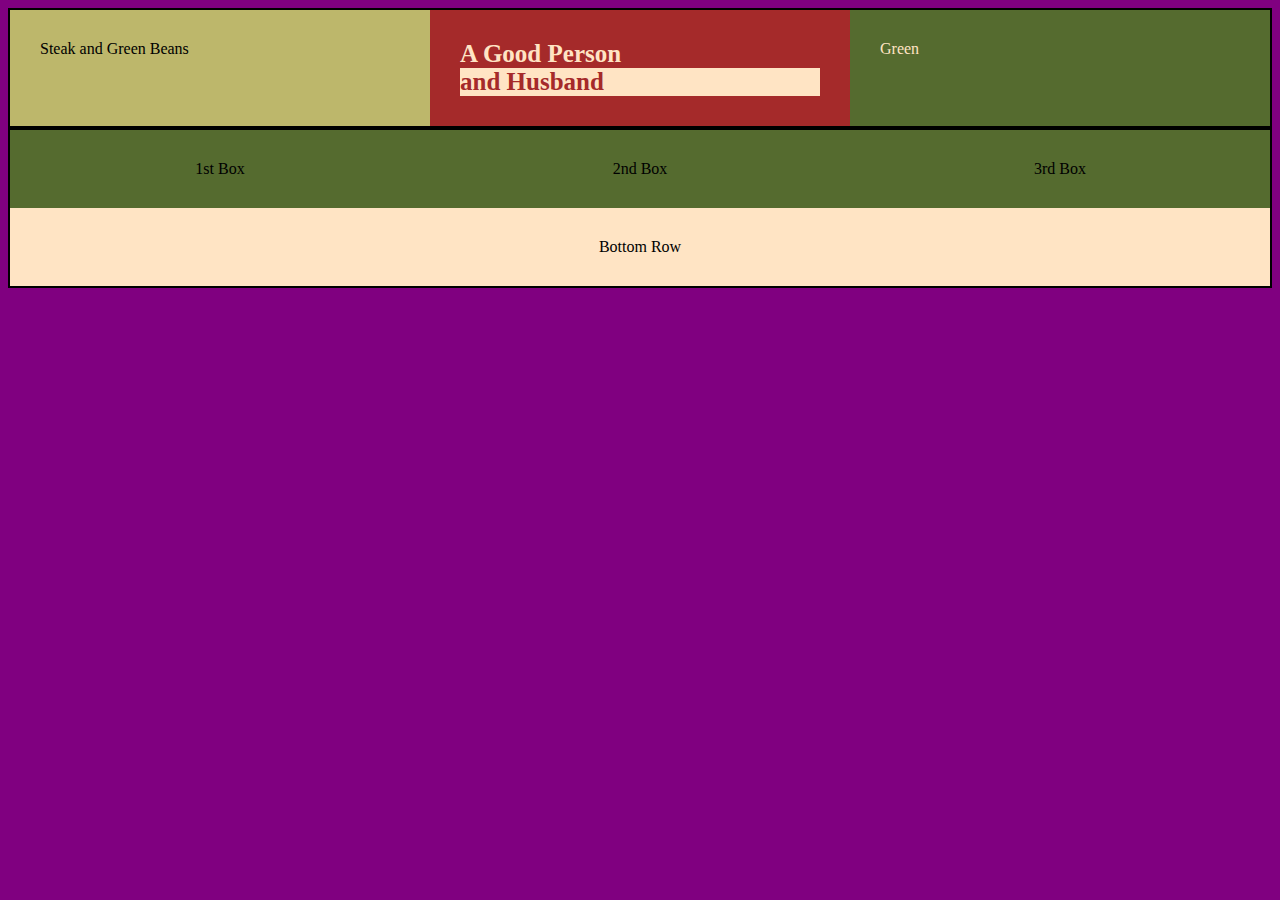
<file: grid_example/index.html>
<!DOCTYPE html>
<html lang="en">
<head>
    <meta charset="UTF-8">
    <meta name="viewport" content="width=device-width, initial-scale=1.0">
    <title>Grid Example</title>
        <link rel="stylesheet" href="css/style.css">
</head>
<body>
    <main>
        <section id="food">Steak and Green Beans</section>
        <section class="favcolor">Green</section>
        <section class="future">
            A Good Person
            <div>and Husband</div>
        </section>
    </main>
    <footer>
        <section class="box">1st Box</section>
        <section class="box">2nd Box</section>
        <section class="box">3rd Box</section>
        <section class="bottom">Bottom Row</section>
    </footer>
</body>
</html>
</file>
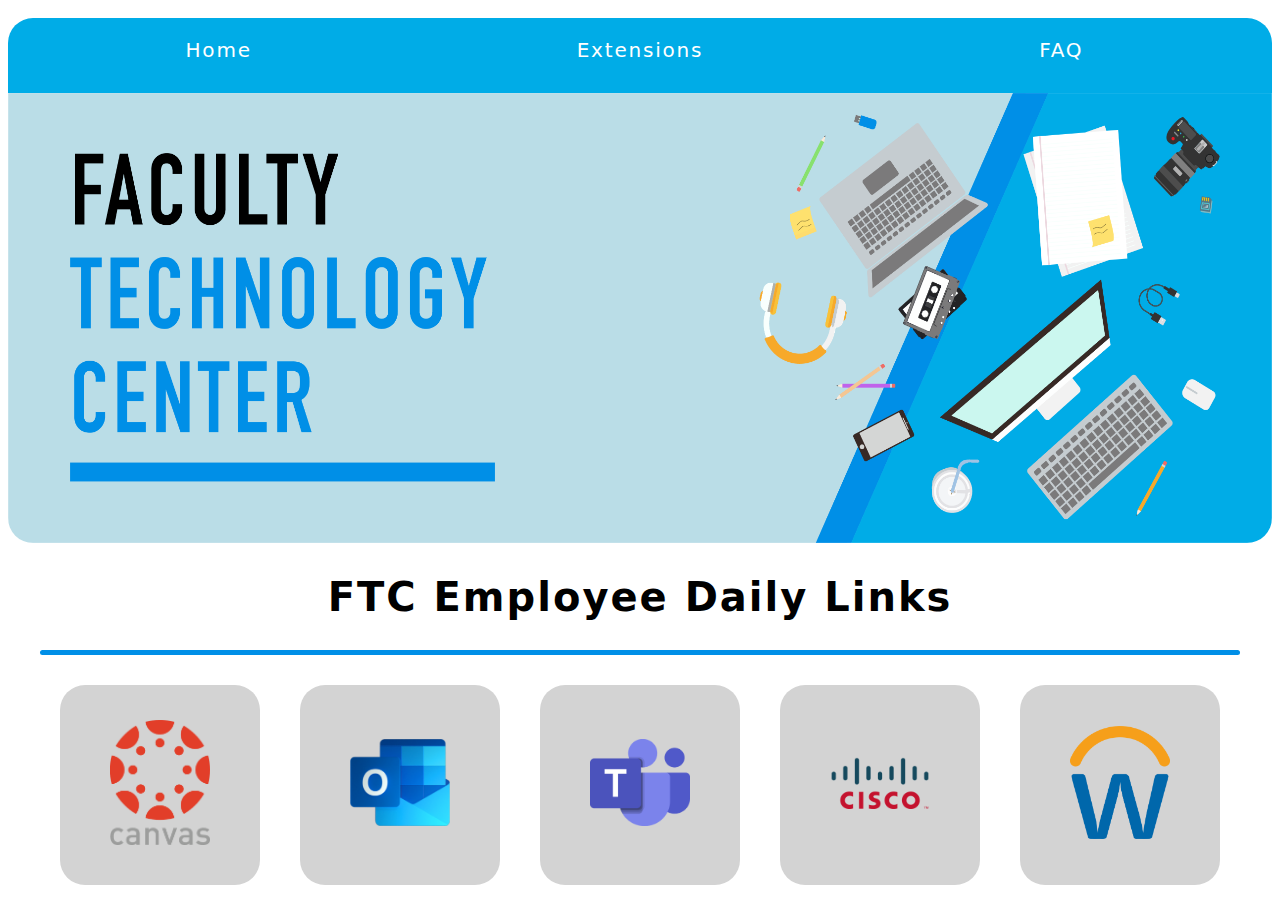
<file: personal_site/index.html>
<!DOCTYPE html>
<html lang="en">
<head>
    <meta charset="UTF-8">
    <meta name="viewport" content="width=device-width, initial-scale=1.0">
    <title>FTC</title>
    <link rel="stylesheet" href="styles/style.css">
</head>
<body>
    <div class="main_content">
    <header>
        <nav>
            <a class="leftnav"href="index.html">Home</a>
            <a href="extensions.html">Extensions</a>
            <a class="rightnav"href="faq.html">FAQ</a>
        </nav>
    </header>

    <div class="banner">
        <div class="header_box">
            <img class="header_image" src="images/banner.png" alt="headerimg">
        </div>
    </div>
    <h1>FTC Employee Daily Links</h1>
    <div class="line"></div>
    <main class="home-grid">
        <div class="box">
            <a href="https://byui.instructure.com/login/canvas">
            <img class= "icon" src="images/canvas.png" alt="">
            </a>
        </div>
        <div class="box">
            <a href="https://outlook.office.com/mail/ftc@byui.edu/">
            <img class= "icon" src="images/outlook.png" alt="">
            </a>
        </div>
        <div class="box">
            <a href="https://teams.microsoft.com/_?culture=en-us&country=us#/school/conversations/General?threadId=19:I5rKGy-d2i2U1YZaWrWbWNgl4gBBfP2ggRWliLbBn9A1@thread.tacv2&ctx=channel">
            <img class= "icon" src="images/teams.png" alt="">
            </a>
        </div>
        <div class="box">
            <a href="https://helios.byui.edu:8445/desktop/container/?locale=en_US">
            <img class= "icon" src="images/cisco.png" alt="">
            </a>
        </div>
        <div class="box">
            <a href="https://www.myworkday.com/byuhi/d/home.htmld">
            <img class= "icon" src="images/workday.png" alt="">
            </a>
        </div>
    </main>

    </div>

</body>
</html>
</file>
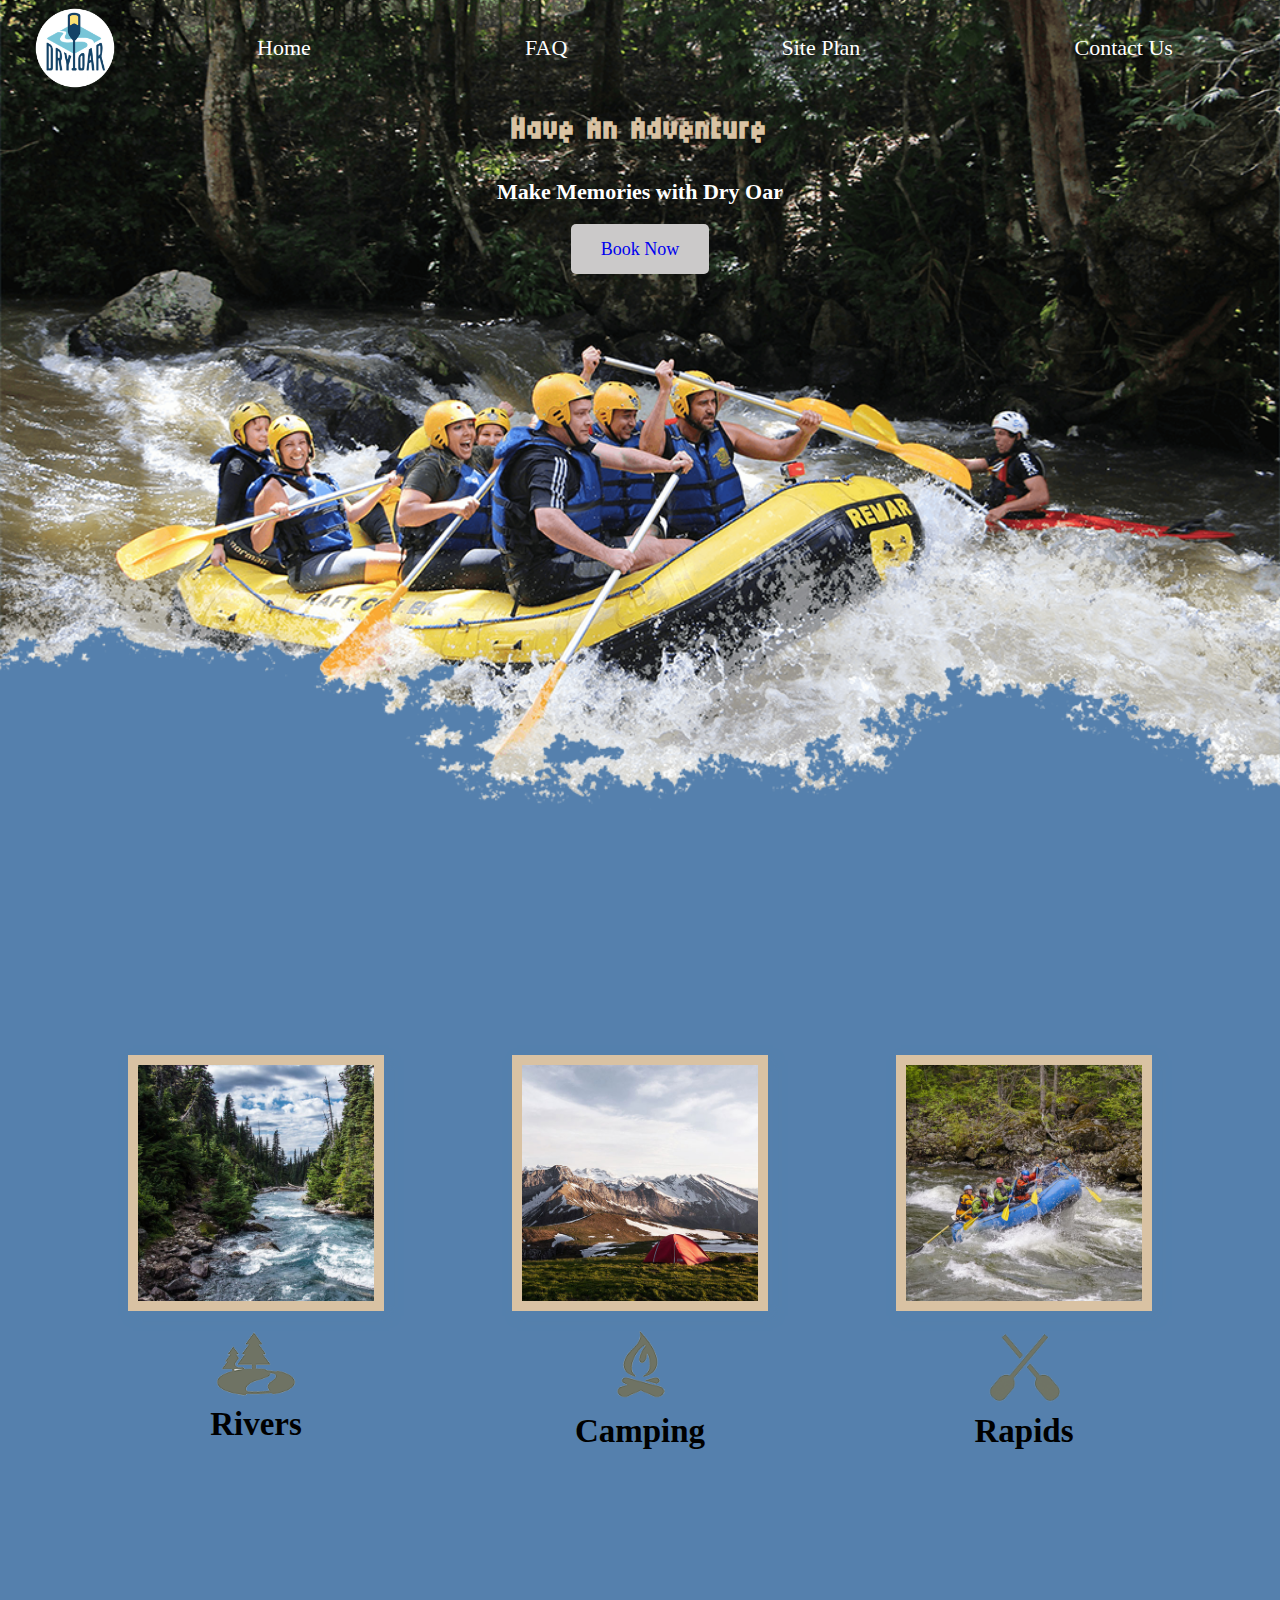
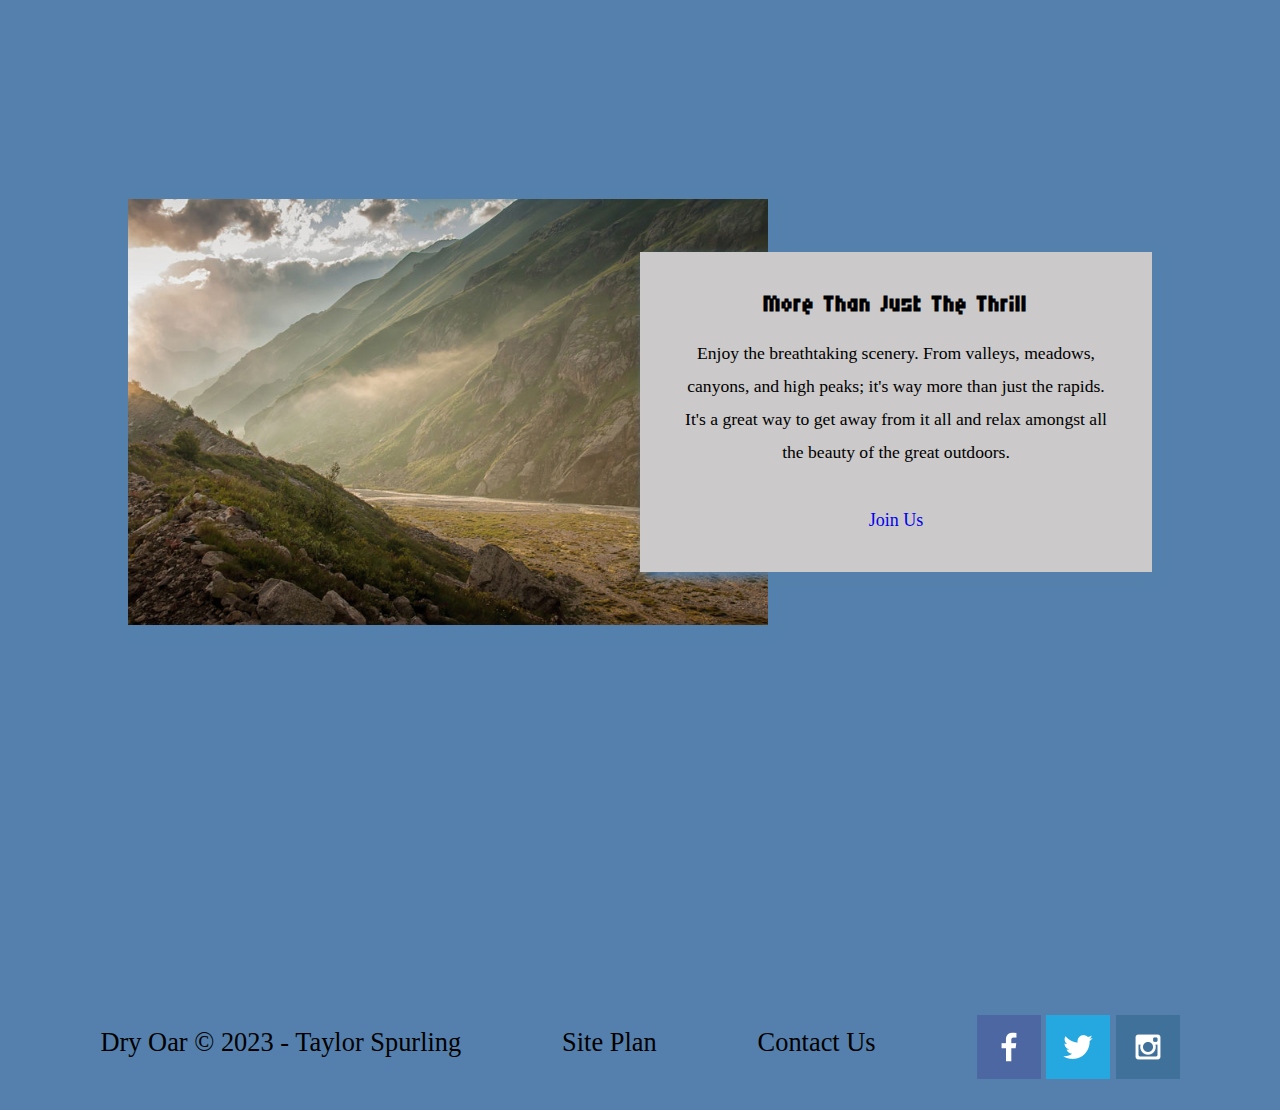
<file: wwr/index.html>
<!DOCTYPE html>
<html lang="en">
<head>
    <meta charset="UTF-8">
    <meta name="viewport" content="width=device-width, initial-scale=1.0">
    <title>Dry Oar Boating</title>
    <link rel="stylesheet" href="styles/style.css">
</head>
<body>
    <div id= "content">
    <header>
        <a id="logo_link" href="index.html">
            <img class="logo" src="images/logo.png" alt="Dry Oar Logo">
        </a>
        <nav>
            <a href="index.html">Home</a>
            <a href="faq.html">FAQ</a>
            <a href="site-plan-rafting.html">Site Plan</a>
            <a href="contactus.html">Contact Us</a>
        </nav>
    </header>
    <div id="hero">
        <div id="hero-box">
            <img id="hero-img" src="images/hero.png" alt="People enjoying white water rafting">
        </div>
        <section id="hero-msg">
            <h1 class="home-title">Have An Adventure</h1>
            <h4>Make Memories with Dry Oar </h4>
            <div class='button-box'>
                <a class='book' href="contactus.html">Book Now</a>
            </div>
        </section>
    </div>
    <main class="home-grid">
        <section class="rivers-card">
            <img class="card-img" src="images/rivers.jpg" alt="river in forest">
            <img class="icon" src="images/river_icon.png" alt="river icon">
                <h2>Rivers</h2>
        </section>
        <section class="camping-card">
            <img class="card-img" src="images/camping.jpg" alt="tent in mountains">
            <img class="icon" src="images/fire_icon.png" alt="fire icon">
                <h2>Camping</h2>
        </section>
        <section class="rapids-card">
            <img class="card-img" src="images/rapids.jpg" alt="rafting boat">
            <img class="icon" src="images/oars.png" alt="oars icon">
                <h2>Rapids</h2>
        </section>
            <div id="background"></div> 
            <img class="mountains" src="images/mountains.jpg" alt="Misty mountains">
            <section class="msg">
            <h2>More Than Just The Thrill</h2>
            <p>Enjoy the breathtaking scenery. From valleys, meadows, canyons, and high peaks; it's way more than just the rapids. It's a great way to get away from it all and relax amongst all the beauty of the great outdoors. </p>
            <a class='join' href="rivers.html">Join Us</a>
        </section>
    </main>
    <footer>
        <p>Dry Oar &copy; 2023 - Taylor Spurling</p>
        <p><a href="site-plan-rafting.html">Site Plan</a></p>
        <p><a href="contactus.html">Contact Us</a></p>
        <div class="social">
            <a href="https://facebook.com" target="_blank">
                <img src="images/facebook.png" alt="fb icon">
            </a>
            <a href="https://twitter.com" target="_blank">
                <img src="images/twitter.png" alt="twitter icon">
            </a>
            <a href="https://instagram.com" target="_blank">
                <img src="images/instagram.png" alt="instagram icon">
            </a>
        </div>
    </footer>
    </div>
</body>
</html>
</file>
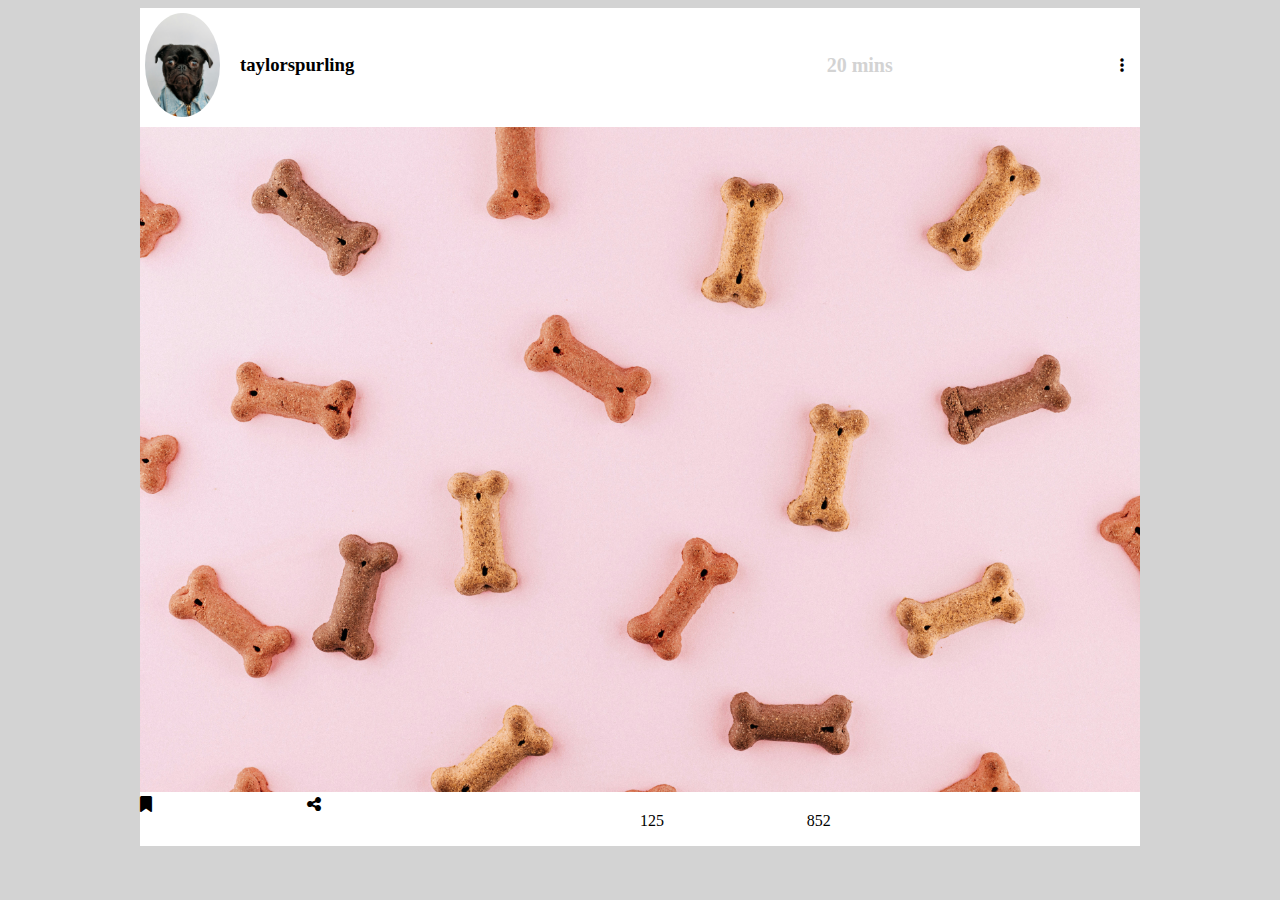
<file: ice/w11/index.html>
<!DOCTYPE html>
<html lang="en">
<head>
    <meta charset="UTF-8">
    <meta name="viewport" content="width=device-width, initial-scale=1.0">
    <link rel="stylesheet" href="style.css">
    <link rel="stylesheet" href="https://cdnjs.cloudflare.com/ajax/libs/font-awesome/6.5.1/css/all.min.css">
    <title>Document</title>
</head>
<body>
    <section class="post">

        <div class="top">
            <img class="profile_pic "src="images/profilepic.jpg" alt="">
            <h3 class="profile_name">taylorspurling</h3>
            <h2 class="time">20 mins</h2>
            <i class="fa fa-ellipsis-v" aria-hidden="true"></i>
        </div>

        <img class="food" src="images/food.jpg" alt="">

        <div class="bottom">
            <i class="fa fa-bookmark" aria-hidden="true"></i>
            <i class="fa fa-share-alt" aria-hidden="true"></i>
            <i class="fa fa-comment-o" aria-hidden="true"></i>
            <p class="comment_num">125</p>
            <p class="like_num">852</p>
            <i class="fa fa-heart-o" aria-hidden="true"></i>
        </div>


    </section>
    
</body>
</html>
</file>
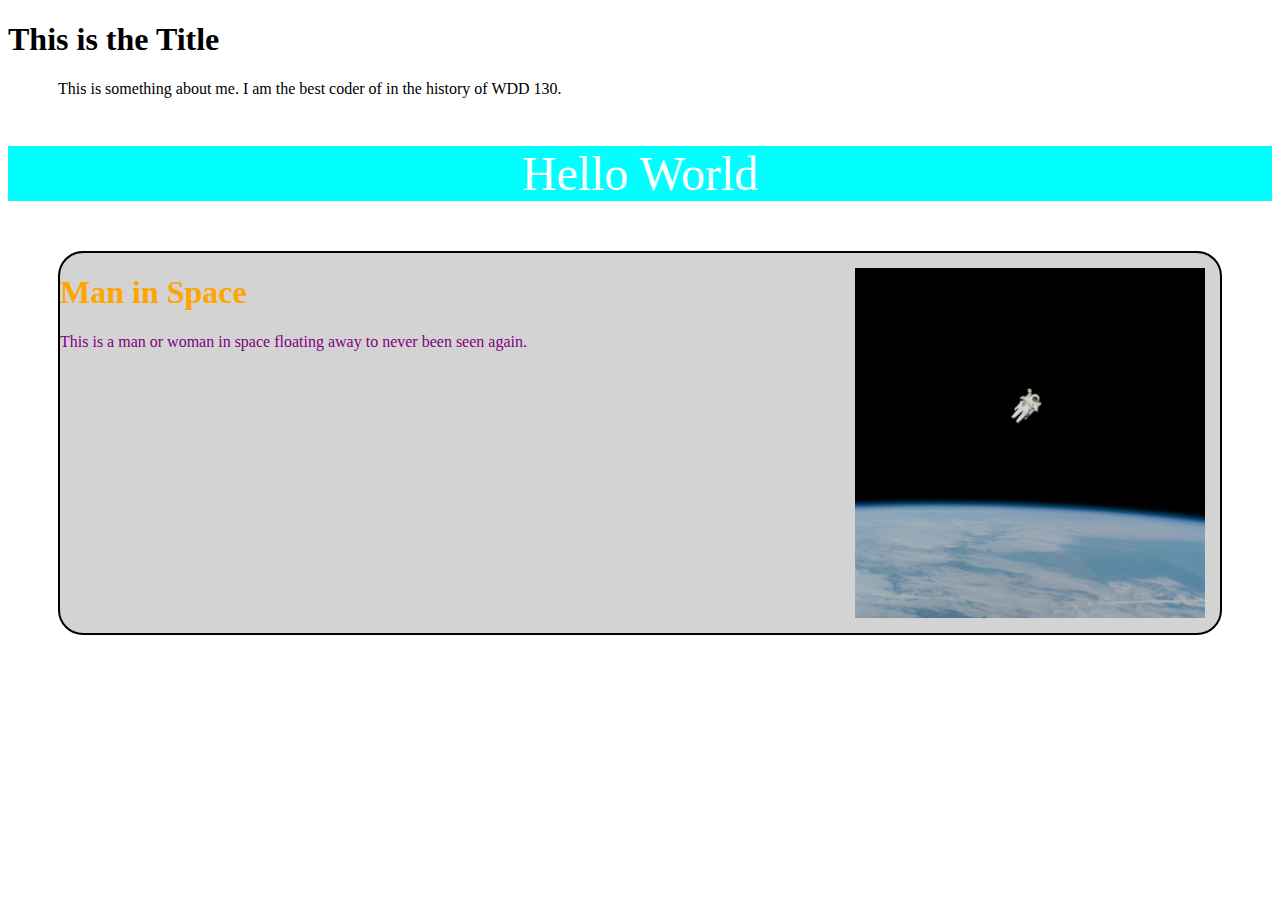
<file: mastery_quiz/masteryquiz.html>
<!DOCTYPE html>
<html lang="en">
<head>
    <meta charset="UTF-8">
    <meta name="viewport" content="width=device-width, initial-scale=1.0">
    <title>Document</title>
    <link rel="stylesheet" href="style_mastery.css">
</head>
<body>
    <h1>This is the Title</h1>
    <p class="one">This is something about me. I am the best coder of in the history of WDD 130.</p>
    <p class = "two">Hello World</p>
    <section>
        <img src="images/space.jpg" alt="man in space">
        <h1 class="three">Man in Space</h1>
        <p>This is a man or woman in space floating away to never been seen again.</p>
    </section>
</body>
</html>
</file>
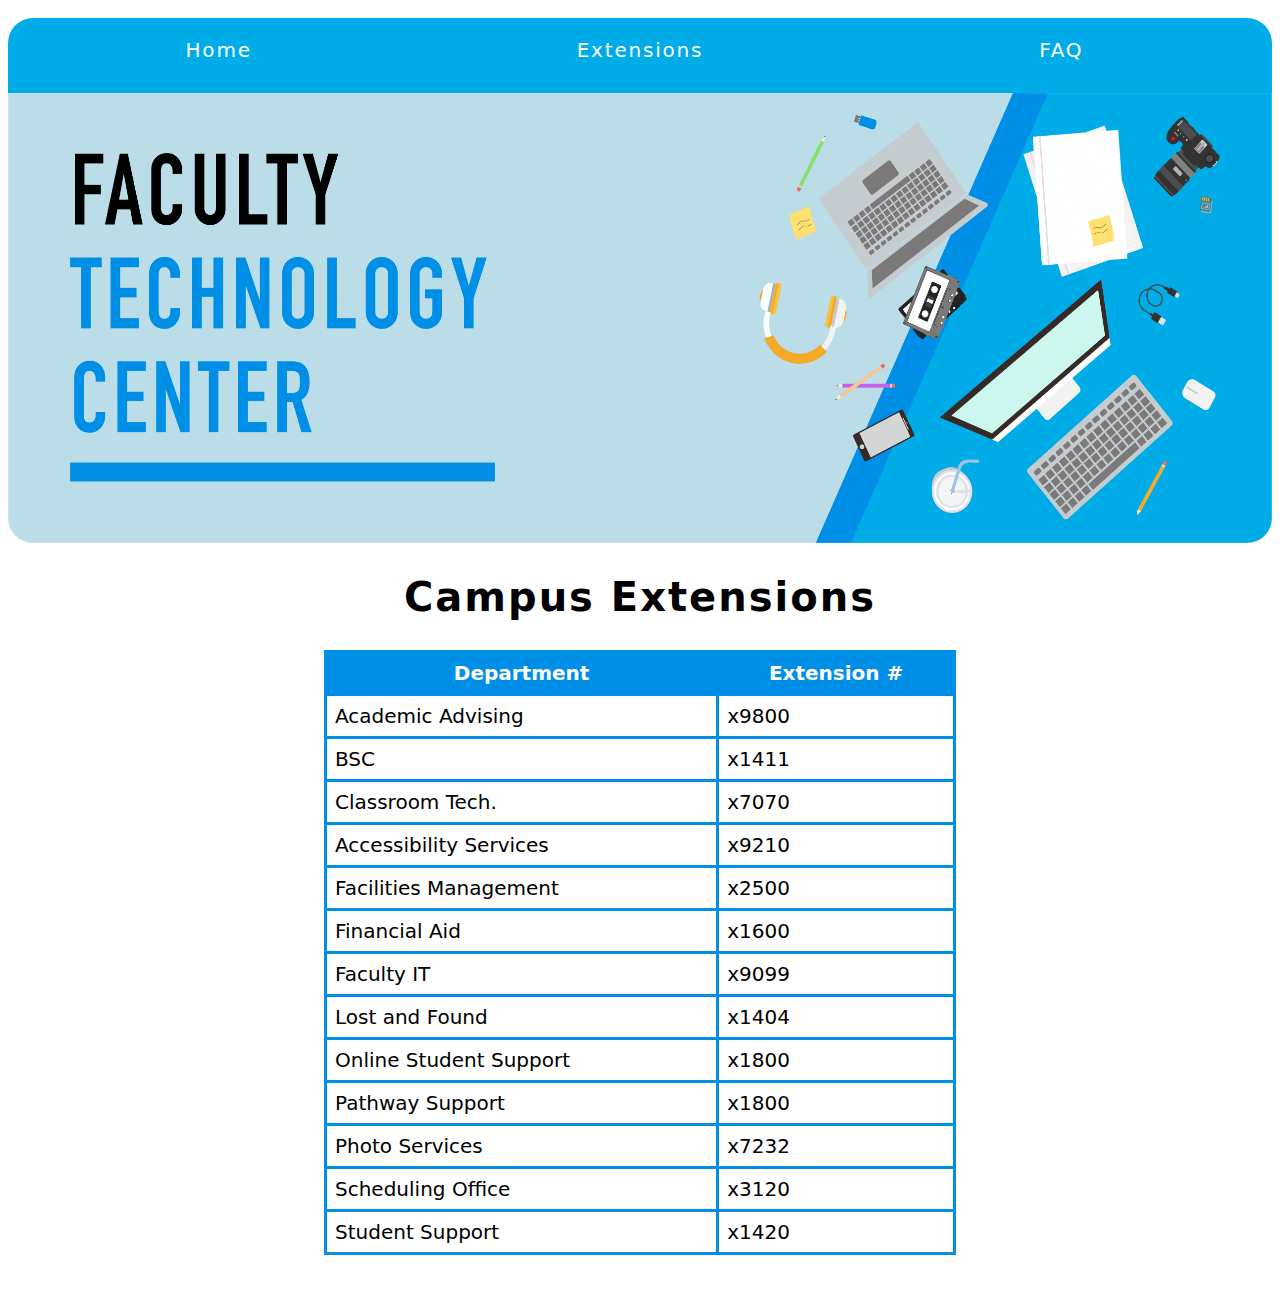
<file: personal_site/extensions.html>
<!DOCTYPE html>
<html lang="en">
<head>
    <meta charset="UTF-8">
    <meta name="viewport" content="width=device-width, initial-scale=1.0">
    <title>FTC</title>
    <link rel="stylesheet" href="styles/style.css">
</head>
<body>
    <div class="main_content">
        <header>
            <nav>
                <a class="leftnav"href="index.html">Home</a>
                <a href="extensions.html">Extensions</a>
                <a class="rightnav"href="faq.html">FAQ</a>
            </nav>
        </header>

    <div class="banner">
        <div class="header_box">
            <img class="header_image" src="images/banner.png" alt="headerimg">
        </div>
    </div>

    <h1>Campus Extensions</h1>

    <table>
        <tr>
            <th>Department</th>
            <th>Extension #</th>
        </tr>
        <tr>
            <td>Academic Advising</td>
            <td>x9800</td>
        </tr>
        <tr>
            <td>BSC</td>
            <td>x1411</td>
        </tr>
        <tr>
            <td>Classroom Tech.</td>
            <td>x7070</td>
        </tr>
        <tr>
            <td>Accessibility Services</td>
            <td>x9210</td>
        </tr>
        <tr>
            <td>Facilities Management</td>
            <td>x2500</td>
        </tr>
        <tr>
            <td>Financial Aid</td>
            <td>x1600</td>
        </tr>
        <tr>
            <td>Faculty IT</td>
            <td>x9099</td>
        </tr>
        <tr>
            <td>Lost and Found</td>
            <td>x1404</td>
        </tr>
        <tr>
            <td>Online Student Support</td>
            <td>x1800</td>
        </tr>
        <tr>
            <td>Pathway Support</td>
            <td>x1800</td>
        </tr>
        <tr>
            <td>Photo Services</td>
            <td>x7232</td>
        </tr>
        <tr>
            <td>Scheduling Office</td>
            <td>x3120</td>
        </tr>
        <tr>
            <td>Student Support</td>
            <td>x1420</td>
        </tr>
    </table>
    
    </div>

</body>
</html>
</file>
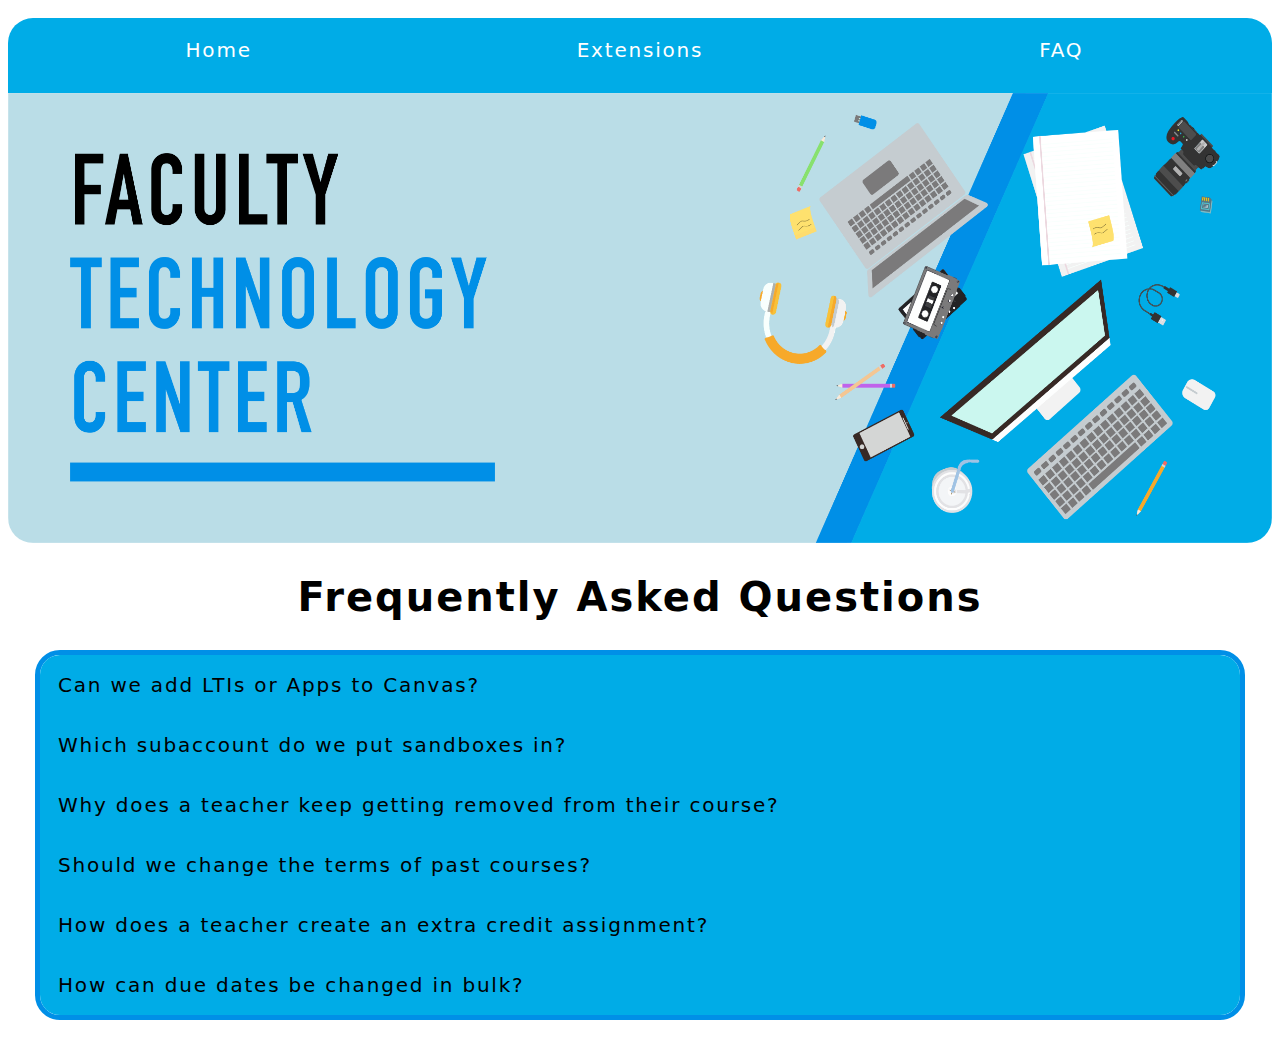
<file: personal_site/faq.html>
<!DOCTYPE html>
<html lang="en">
<head>
    <meta charset="UTF-8">
    <meta name="viewport" content="width=device-width, initial-scale=1.0">
    <title>FTC</title>
    <link rel="stylesheet" href="styles/style.css">
</head>
<body>
    <div class="main_content">
        <header>
            <nav>
                <a class="leftnav"href="index.html">Home</a>
                <a href="extensions.html">Extensions</a>
                <a class="rightnav"href="faq.html">FAQ</a>
            </nav>
        </header>

<div class="banner">
    <div class="header_box">
        <img class="header_image" src="images/banner.png" alt="headerimg">
    </div>

    <h1>Frequently Asked Questions</h1>
    <section class="questions">
        <button class="accordion roundedtop">Can we add LTIs or Apps to Canvas?</button>
        <div class="panel">
        <p> No  that has to be done by the I-Learn Governance Council. LTI Requests go to Dean Allen.</p>
        </div>

        <button class="accordion">Which subaccount do we put sandboxes in?</button>
        <div class="panel">
        <p>The "sandbox" subaccount should only contain data that can be wiped. If the teacher is trying to develop courses with a sandbox, they should be placed in the department subaccount (to avoid them being erased).</p>
        </div>

        <button class="accordion">Why does a teacher keep getting removed from their course?</button>
        <div class="panel">
        <p>If an instructor is not the lead instructor in a course, they automatically be removed when the bridge runs. They need to be added back in as Teacher (secondary) if they are not the primary instructor.</p>
        </div>

        <button class="accordion">Should we change the terms of past courses?</button>
        <div class="panel">
        <p>Short answer: No. Long answer: When you change the term, past courses become avaliable to students when it should not.  If there is a need to extend access to a student then an 'extended incomplete section' needs to be created to extend that access.  Or the course dates (both begin and end) need to be set for special classes like an internship that goes longer that the semester. (Level 3 ticket)</p>
        </div>
                
        <button class="accordion">How does a teacher create an extra credit assignment?</button>
        <div class="panel">
        <p>If gradebook ISN'T weighted  use an assignment with a point value of 0. If gradebook IS weighted  use an assignment group that takes the total higher than 100%  and ALSO set the assignment within to have a point value. If it doesn't have a point value  it will not work </p>
        </div>
                
        <button class="accordion roundedbottom">How can due dates be changed in bulk?</button>
        <div class="panel">
        <p>If you're importing the couse, check the box "Adjust Events and Due Dates"- or if the course is already imported, in the assignments tab click the three dots on the right hand corner and select "Edit Assignment Dates"</p>
        </div>
    </section> 
</div>
    

</body>
</html>


<script>
    var acc = document.getElementsByClassName("accordion");
    var i;

    for (i = 0; i < acc.length; i++) {
    acc[i].addEventListener("click", function() {
        /* Toggle between adding and removing the "active" class,
        to highlight the button that controls the panel */
        this.classList.toggle("active");

        /* Toggle between hiding and showing the active panel */
        var panel = this.nextElementSibling;
        if (panel.style.display === "block") {
        panel.style.display = "none";
        } else {
        panel.style.display = "block";
        }
    });
    }   
</script>
</file>
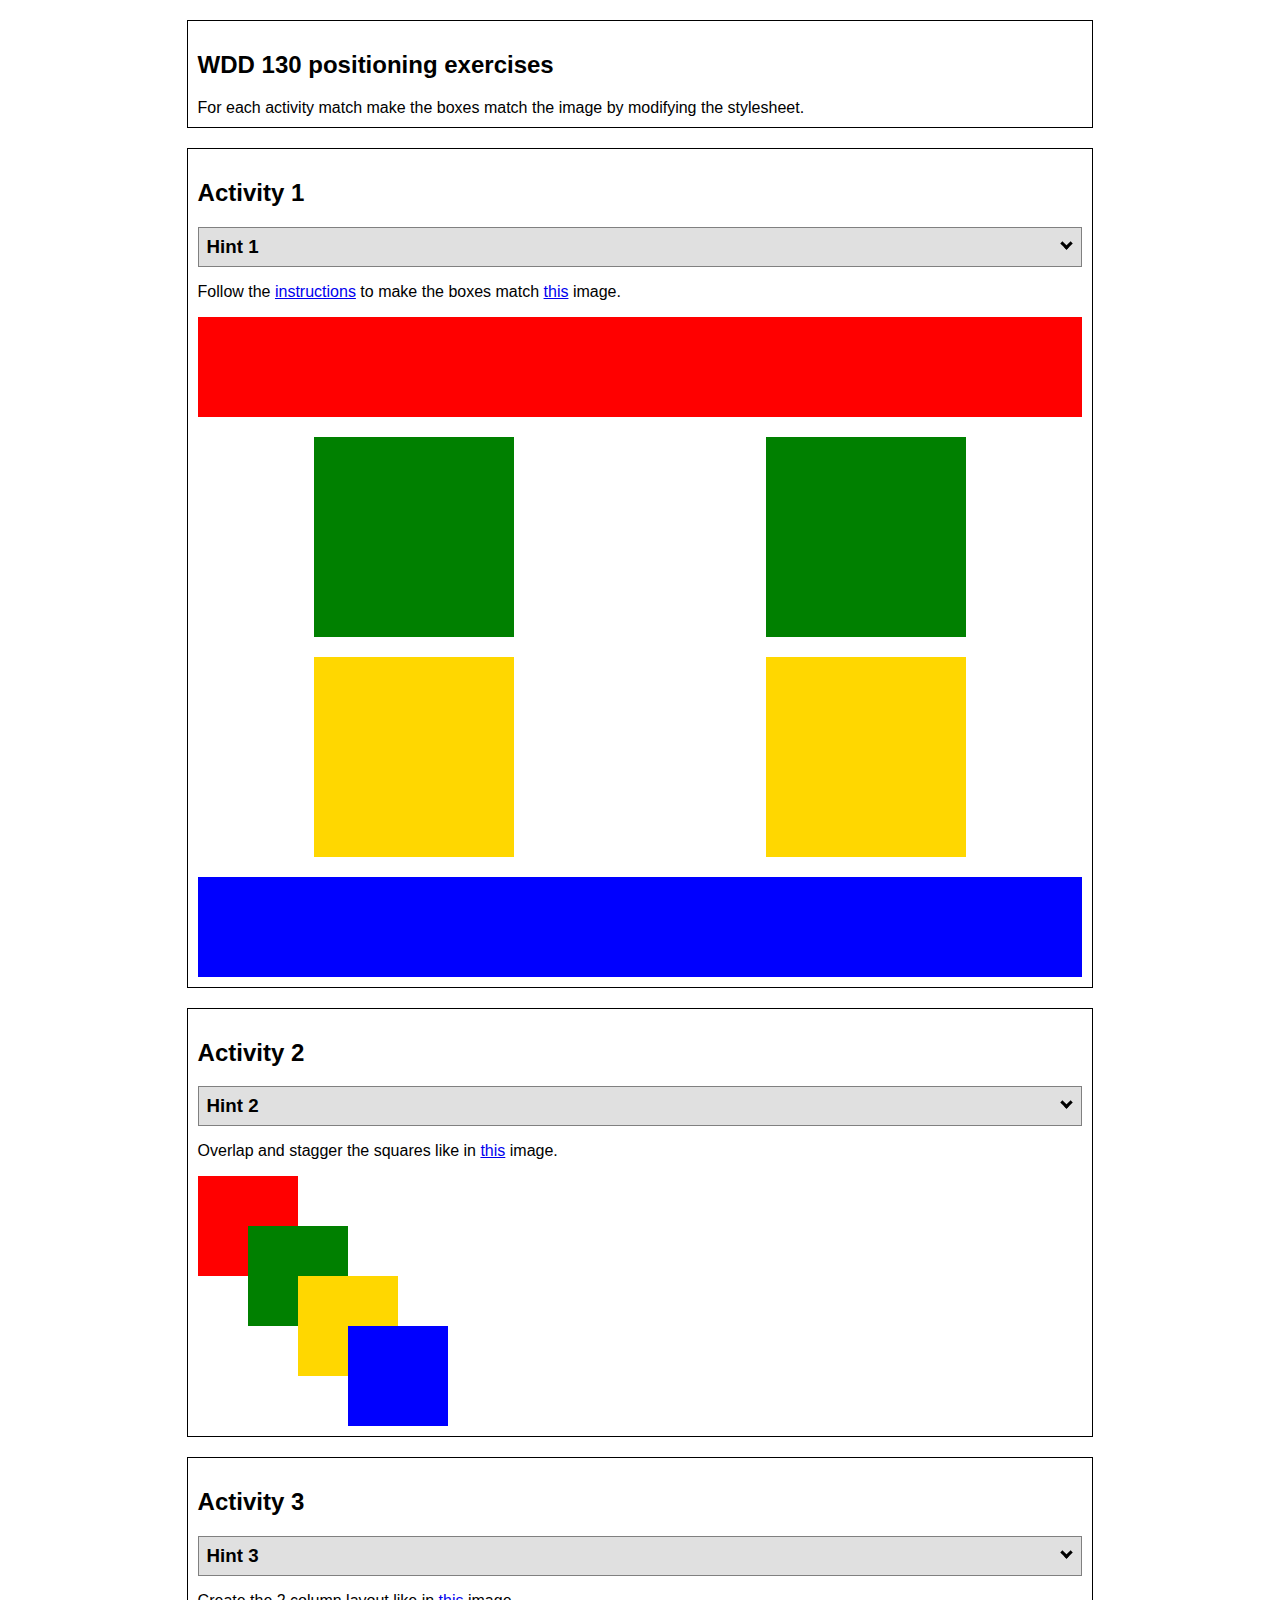
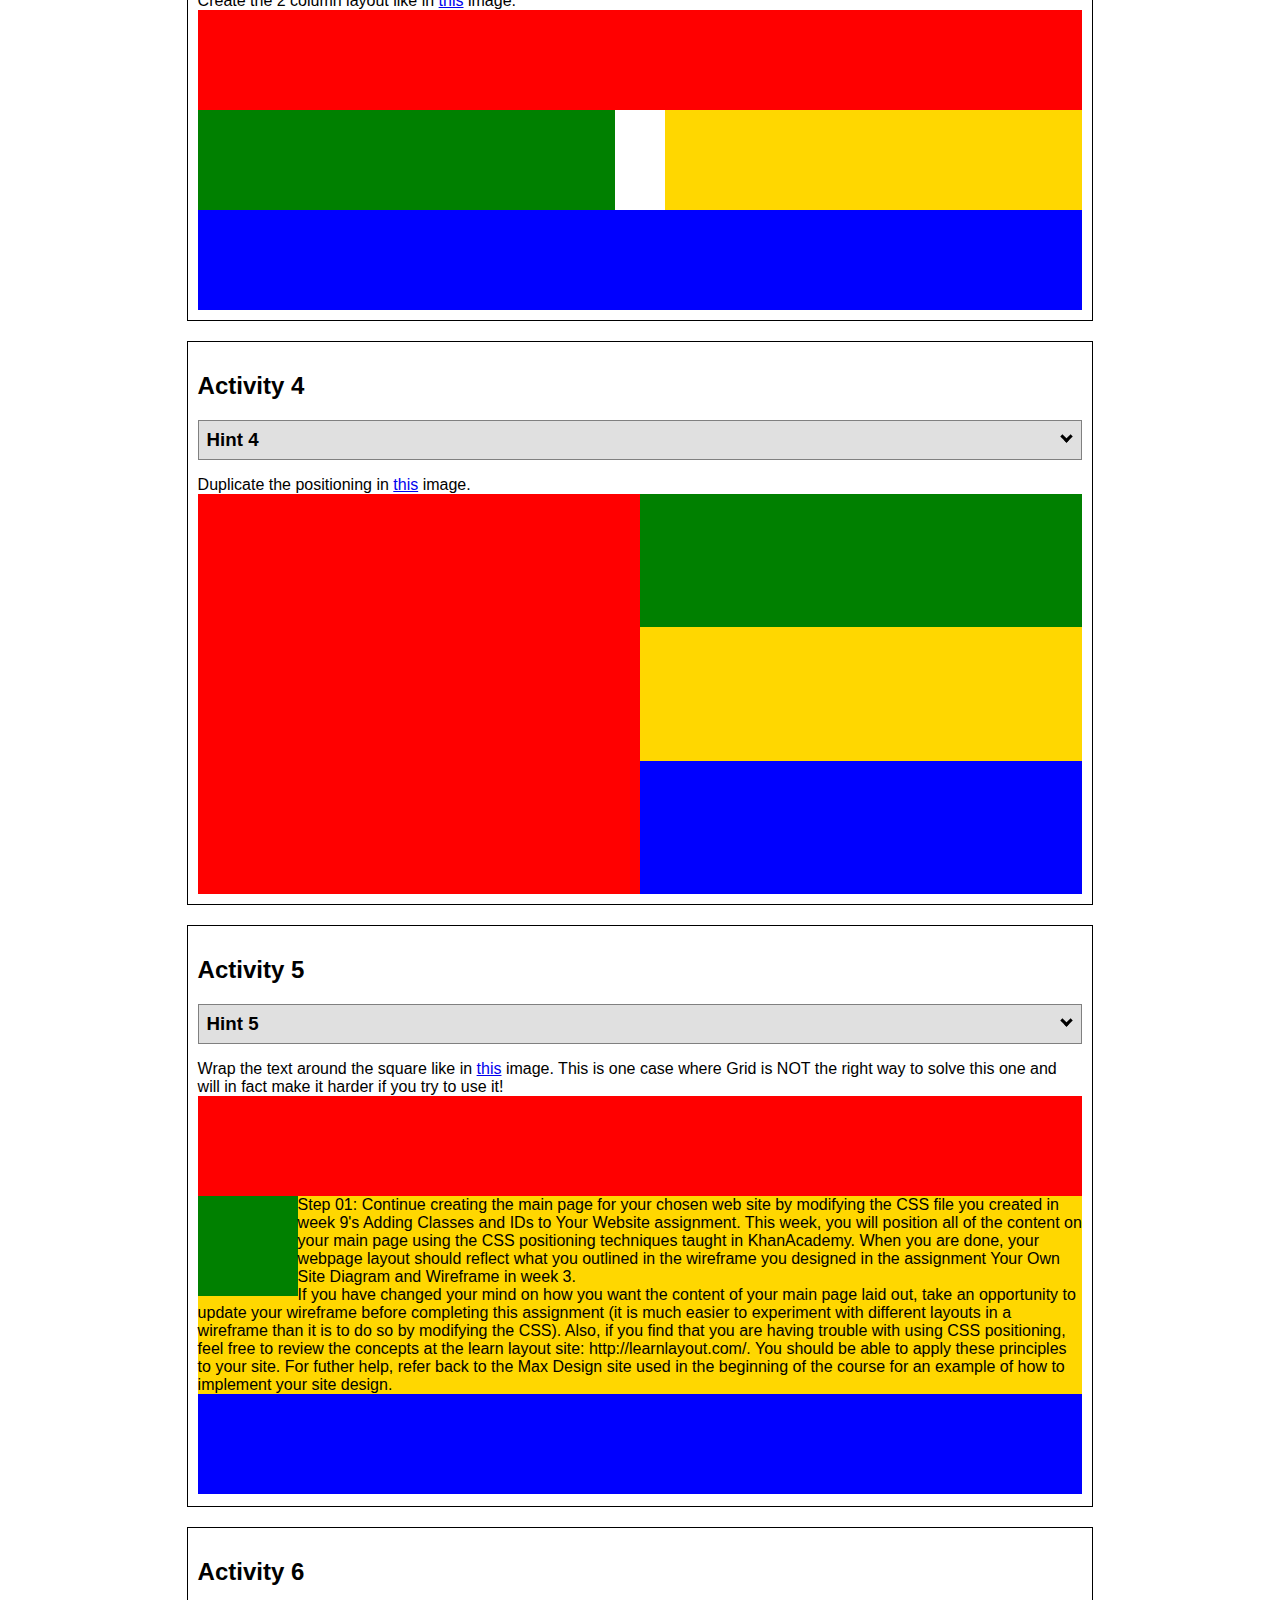
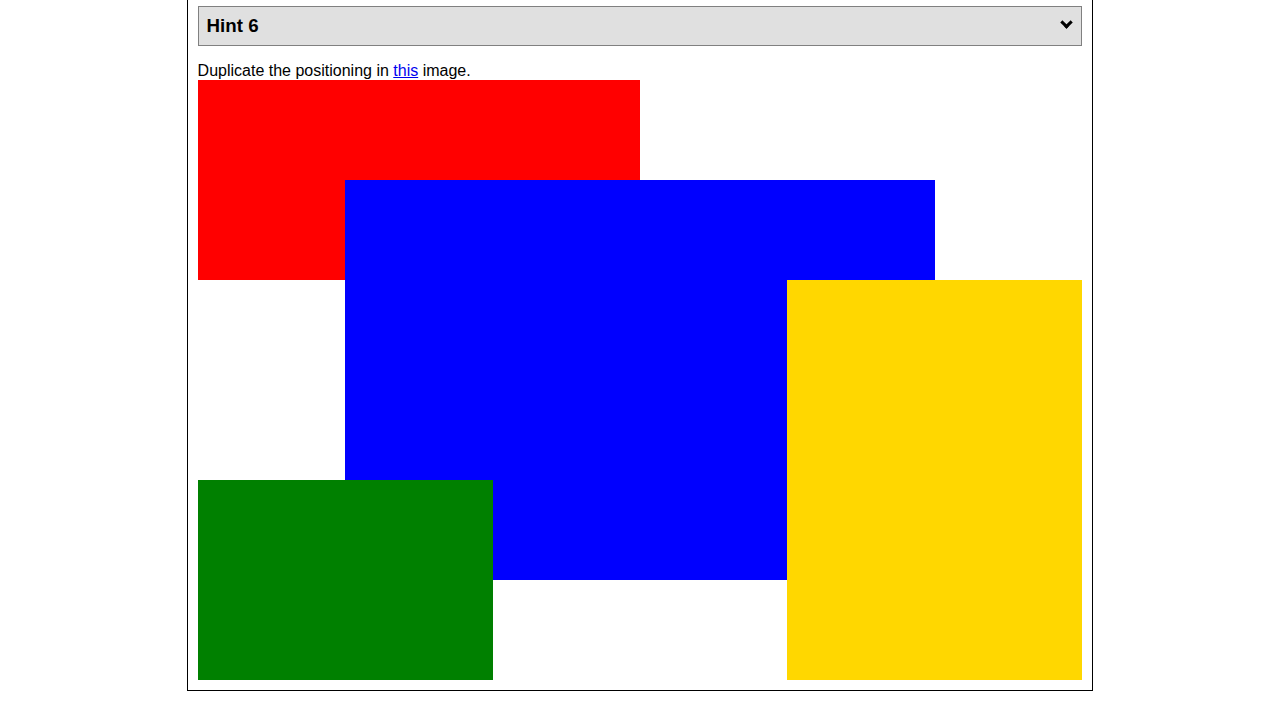
<file: positioning/positioning.html>
<!DOCTYPE html>
<html lang="en">
  <head>
    <!-- HTML - Name: positioning.html -->
    <title>Positioning Activity</title>
    <link rel="stylesheet" type="text/css" href="positionstyles.css" />
  </head>
  <body>
    <div class="activity">
      <h2>WDD 130 positioning exercises</h2>
      For each activity match make the boxes match the image by modifying the stylesheet.</div>
    <div class="activity">
      <h2>Activity 1</h2>
      <section class="hint"><input type="checkbox" ><i></i> <h3>Hint 1</h3><div><p>Check out the <a href="https://byui-wdd.github.io/wdd130/activities/w06-css-positioning.html" target="_blank">activity instructions</a> in Ilearn!</p></div></section>
      <p>Follow the <a href="https://byui-wdd.github.io/wdd130/activities/w06-css-positioning.html" target="_blank">instructions</a> to make the boxes match  <a href="https://byui-wdd.github.io/wdd130/images/example1.png" target="_blank">this</a> image.</p>
      <div class="content1" >
        <div class="red1" ></div>
        <div class="green1" ></div>
        <div class="green1" ></div>
        <div class="yellow1"></div>
        <div class="yellow1"></div>
        <div class="blue1"></div>
      </div>
    </div>
    <div class="activity">
      <h2>Activity 2</h2>
      <section class="hint"><input type="checkbox" > <h3>Hint 2</h3><i></i><div>
      <ul>
      <li>grid-template-columns: 50px 50px 50px 50px 50px </li></ul></div></section>
      <p>Overlap and stagger the squares like in <a href="https://byui-wdd.github.io/wdd130/images/example2.png" target="_blank">this</a> image.</p>
      <div class="content2" >
        <div class="red2" ></div>
        <div class="green2" ></div>
        <div class="yellow2"></div>
        <div class="blue2"></div>
      </div>
    </div>
    <div class="activity">
      <h2>Activity 3</h2>
      <section class="hint"><input type="checkbox" > <h3>Hint 3</h3><i></i><div><p>This one is going to be best solved with CSS Grid. Remember to make the boxes the right width first...then start moving them around. </p><h4>Properties used:</h4><ul><li>display:grid;</li><li>grid-template-columns:</li><li>grid-column-gap:</li>
        <li>grid-column:</li>  </ul></div></section>
      Create the 2 column layout like in <a href="https://byui-wdd.github.io/wdd130/images/example3.png" target="_blank">this</a>  image.
      <div class="content3" >
        <div class="red3" ></div>
        <div class="green3" ></div>
        <div class="yellow3"></div>
        <div class="blue3"></div>
      </div>
    </div>
    <div class="activity">
      <h2>Activity 4</h2>
      <section class="hint"><input type="checkbox" > <h3>Hint 4</h3><i></i><div><p>For the others we have been primarily concerned with width. For this one you will need to adjust height as well. </p><h4>Properties used:</h4><ul><li>display:grid;</li><li>grid-template-columns:</li><li>grid-row:</li></ul></div></section>
      Duplicate the positioning in <a href="https://byui-wdd.github.io/wdd130/images/example4.png" target="_blank">this</a> image. 
      <div class="content4" >
        <div class="red4" ></div>
        <div class="green4" ></div>
        <div class="yellow4"></div>
        <div class="blue4"></div>
      </div>
    </div>

    <div class="activity">
      <h2>Activity 5</h2>
      <section class="hint"><input type="checkbox" > <h3>Hint 5</h3><i></i><div><p>Grid is <strong>not</strong> the right way to do this.  In fact there is only one way to really do that...and that is with float. Remember that we float the thing we want the text to wrap around.  Also remember to start by making all the shapes the right size and shape.</p><h4>Properties used:</h4><ul><li>float: left;</li></ul></div></section>
      Wrap the text around the square like in <a href="https://byui-wdd.github.io/wdd130/images/example5.png" target="_blank">this</a> image. This is one case where Grid is NOT the right way to solve this one and will in fact make it harder if you try to use it!
      <div class="content5" >
        <div class="red5" ></div>
        <div class="green5" ></div>
        <div class="yellow5">Step 01: Continue creating the main page for your chosen web site by modifying the CSS file you created in week 9's Adding Classes and IDs to Your Website assignment. This week, you will position all of the content on your main page using the CSS positioning techniques taught in KhanAcademy. When you are done, your webpage layout should reflect what you outlined in the wireframe you designed in the assignment Your Own Site Diagram and Wireframe in week 3. <br />
          If you have changed your mind on how you want the content of your main page laid out, take an opportunity to update your wireframe before completing this assignment (it is much easier to experiment with different layouts in a wireframe than it is to do so by modifying the CSS). Also, if you find that you are having trouble with using CSS positioning, feel free to review the concepts at the learn layout site: http://learnlayout.com/. You should be able to apply these principles to your site. For futher help, refer back to the Max Design site used in the beginning of the course for an example of how to implement your site design.</div>
        <div class="blue5"></div>
      </div>
    </div>
    <div class="activity">
      <h2>Activity 6</h2>
      <section class="hint"><input type="checkbox" > <h3>Hint 6</h3><i></i><div><p>This one is all about visualizing the grid behind the layout. If you are having a hard time doing that first: all the sizes are even multiples of 100, and second here is another example with the lines drawn: <a href="https://byui-wdd.github.io/wdd130/images/example6-hint.png" target="_blank">example 6 with lines</a>. For this one you will find it easiest if you use px for the column width. You can also use <kbd>z-index</kbd> to control the element layering.    </p><h4>Properties used:</h4><ul><li>display:grid;</li><li>grid-template-columns:</li><li>grid-column:</li><li>grid-row:</li><li><a href="https://www.w3schools.com/cssref/pr_pos_z-index.asp" target="_blank">z-index:</a></li></ul></div></section>
      Duplicate the positioning in <a href="https://byui-wdd.github.io/wdd130/images/example6.png" target="_blank">this</a> image.
      <div class="content6" >
        <div class="red6" ></div>
        <div class="green6" ></div>
        <div class="yellow6"></div>
        <div class="blue6"></div>
      </div>
    </div>
  </body>
</html>
</file>
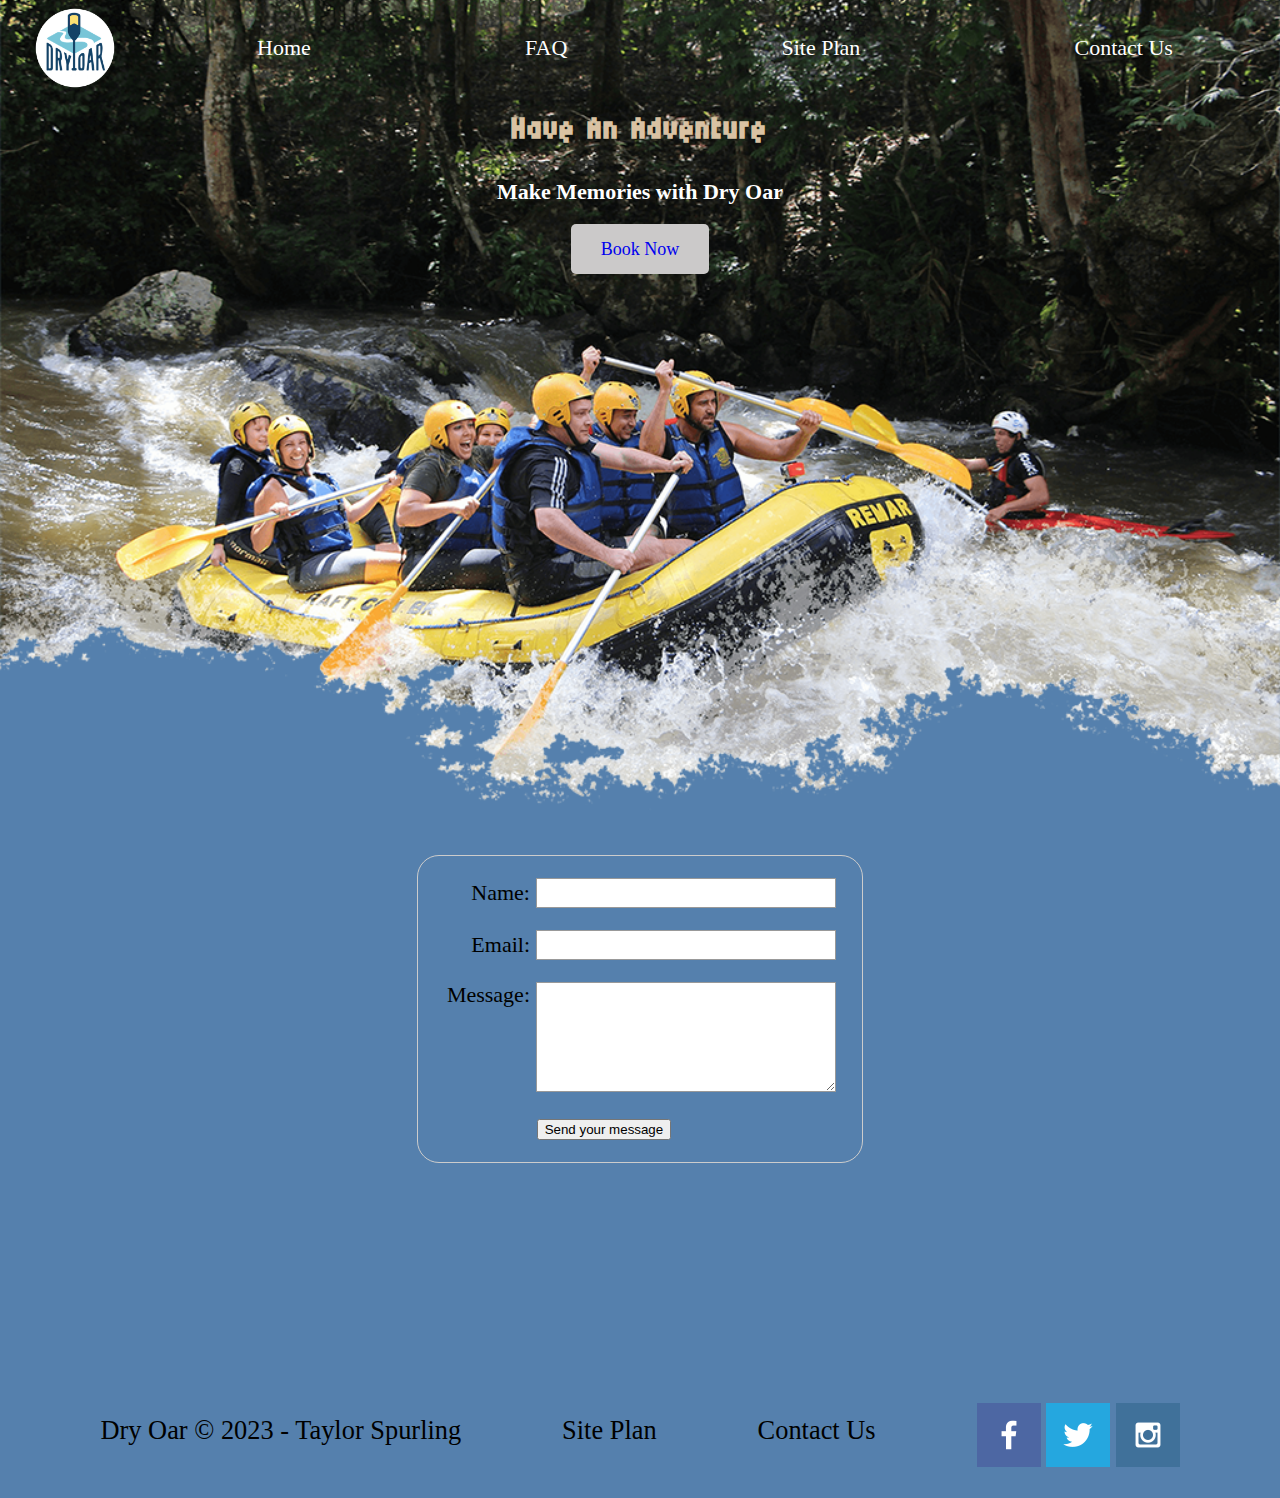
<file: wwr/contactus.html>
<!DOCTYPE html>
<html lang="en">
<head>
    <meta charset="UTF-8">
    <meta name="viewport" content="width=device-width, initial-scale=1.0">
    <title>Contact Us</title>
    <link rel="stylesheet" href="styles/style.css">
</head>
<body>
    <div id= "content">
    <header>
        <a id="logo_link" href="index.html">
            <img class="logo" src="images/logo.png" alt="Dry Oar Logo">
        </a>
        <nav>
            <a href="index.html">Home</a>
            <a href="faq.html">FAQ</a>
            <a href="site-plan-rafting.html">Site Plan</a>
            <a href="contactus.html">Contact Us</a>
        </nav>
    </header>
    <div id="hero">
        <div id="hero-box">
            <img id="hero-img" src="images/hero.png" alt="People enjoying white water rafting">
        </div>
        <section id="hero-msg">
            <h1 class="home-title">Have An Adventure</h1>
            <h4>Make Memories with Dry Oar </h4>
            <div class='button-box'>
                <a class='book' href="contactus.html">Book Now</a>
            </div>
        </section>
    </div>
    <main>
        <div id="feedback"></div>
        <form action="/my-handling-form-page" method="post">
            <ul>
              <li>
                <label for="name">Name:</label>
                <input type="text" id="name" name="user_name" />
              </li>
              <li>
                <label for="mail">Email:</label>
                <input type="email" id="mail" name="user_email" />
              </li>
              <li>
                <label for="msg">Message:</label>
                <textarea id="msg" name="user_message"></textarea>
              </li>
              <li class="button">
                <button type="submit">Send your message</button>
              </li>
            </ul>
          </form>


    </main>
    <footer>
        <p>Dry Oar &copy; 2023 - Taylor Spurling</p>
        <p><a href="site-plan-rafting.html">Site Plan</a></p>
        <p><a href="contactus.html">Contact Us</a></p>
        <div class="social">
            <a href="https://facebook.com" target="_blank">
                <img src="images/facebook.png" alt="fb icon">
            </a>
            <a href="https://twitter.com" target="_blank">
                <img src="images/twitter.png" alt="twitter icon">
            </a>
            <a href="https://instagram.com" target="_blank">
                <img src="images/instagram.png" alt="instagram icon">
            </a>
        </div>
    </footer>
    </div>
    <script>
        // get the feedback div element so we can do something with it.
        const feedbackElement = document.getElementById('feedback');
        // get the form so we can read what was entered in it.
        const formElement = document.forms[0];
        // add a 'listener' to wait for a submission of our form. When that happens run the code below.
        formElement.addEventListener('submit', function(e) {
            // stop the form from doing the default action.
            e.preventDefault();
            // set the contents of our feedback element to a message letting the user know the form was submitted successfully. Notice that we pull the name that was entered in the form to personalize the message!
            feedbackElement.innerHTML = 'Hello '+ formElement.user_name.value +'! Thank you for your message. We will get back with you as soon as possible!';
            // make the feedback element visible.
            feedbackElement.style.display = "block";
            // add a class to move everything down so our message doesn't cover it.
            document.body.classList.toggle('moveDown');
        });
    </script>
</body>
</html>
</file>
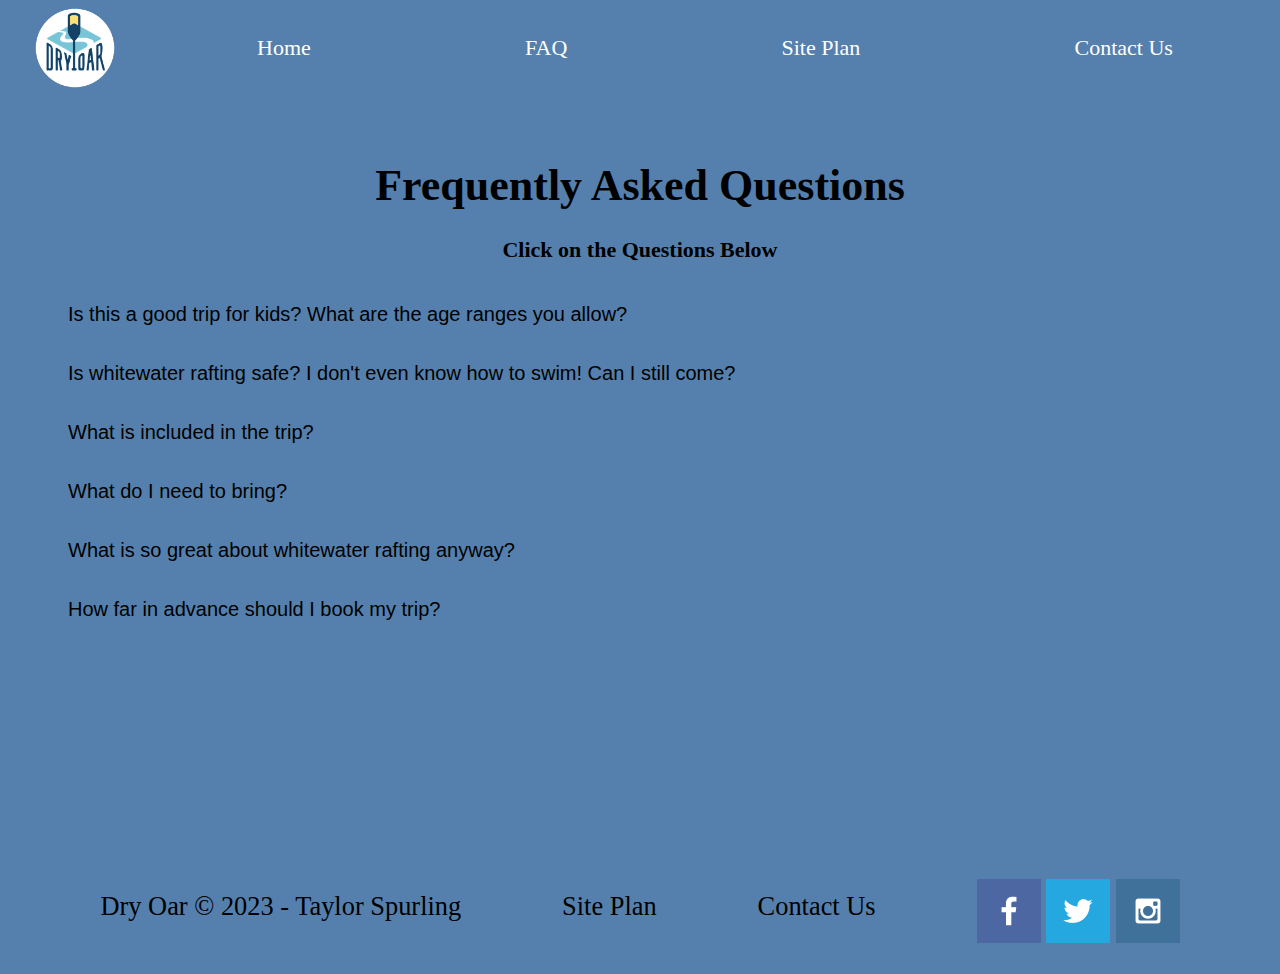
<file: wwr/faq.html>
<!DOCTYPE html>
<html lang="en">
<head>
    <meta charset="UTF-8">
    <meta name="viewport" content="width=device-width, initial-scale=1.0">
    <title>Dry Oar Boating</title>
    <link rel="stylesheet" href="styles/style.css">
</head>
<body>
    <div id= "content">
    <header>
        <a id="logo_link" href="index.html">
            <img class="logo" src="images/logo.png" alt="Dry Oar Logo">
        </a>
        <nav>
            <a href="index.html">Home</a>
            <a href="faq.html">FAQ</a>
            <a href="site-plan-rafting.html">Site Plan</a>
            <a href="contactus.html">Contact Us</a>
        </nav>
    </header>

    <main class="faq">
        <h2 class="faq_title">Frequently Asked Questions</h2>
        <h3 class="minitext">Click on the Questions Below</h3>

        <section class="questions">
            <button class="accordion">Is this a good trip for kids? What are the age ranges you allow?</button>
            <div class="panel">
            <p>Absolutely this is a good trip for children of all ages. We have found however that children over the age of 8 seem to enjoy it more overall (And parents especially enjoy it more if their children are all over 8). A common concern we get from parents is that their children will be bored stuck on a boat for hours at a time. Surprisingly we deal with very few bored children of any age. The areas we are rafting through are some of the most beautiful in the world, and you never know what you might see around any corner. Not to mention the rapids which keep things very interesting. Each boat also comes equipped with a guide. It has been proven that river guides are unable to go for very long at all without telling stories...some of which are even true!</p>
            </div>

            <button class="accordion">Is whitewater rafting safe? I don't even know how to swim! Can I still come?</button>
            <div class="panel">
            <p>As with all adventure sports, there is an inherent and assumed element of risk. To help ensure your safety, our guides are all certified in Wilderness First aid and all start with at least 3 years of rafting experience. The most common injuries are sunburns and injuries that occur on land.
                Everyone on commercial rafting trips wears coast guard approved life vest or personal flotation device (PFD). Many non swimmers go on rafting trips and have a great time. Your guide will give you an in depth and engaging safety talk before your trip begins explaining what you should prepare for and do in the event that you fall out of the raft.</p>
            </div>

            <button class="accordion">What is included in the trip?</button>
            <div class="panel">
            <p>We will provide all necessary camping equipment. This includes a sleeping bag, foam pad, waterproof duffle bag, small waterproof day bag, tent and a cot, eating utensils and camping chair.
                We provided water and lemonade during the day. Coffee, tea and hot chocolate are provided during the morning and evening hours. You may bring beer, liquor and soft drinks (in reasonable amounts, 2 cans per day). You may purchase these items either the night before the trip, or on your way to the put-in. 3 meals per day, plus snacks</p>
            </div>

            <button class="accordion">What do I need to bring?</button>
            <div class="panel">
            <p>The most effective way to plan for temperature and weather changes in the Canyon is to be prepared for both hot & dry and cold & wet Rain jacket and rain pants- do not bring ponchos Quick dry shirts and shorts long sleeve cotton shirt and pants- helps keep you cooler on hot days. Button down shirts provide more sun protection on the neck Light Weight Cotton Pant, Nylon Pant or Sarong the best thing for men to wear are swim trunks as shorts if you are cold natured, bring polypropylene long underwear top and bottom Women wear swim suits or quick dry underwear and sport bras as a base layer during the day. Over the base layer, wear a pair of quick dry shorts and the shirt of your choice (polypropylene if you are cold, cotton if you are hot). Two piece swim suits are convenient when changing or going to the bathroom. hat- large brim hat offers protection from the sun with a good quality strap. Sunglasses with strap socks- used for hiking and to protect your feet from the sun. sandals or water shoes- if not used to hiking in these, bring a pair of shoes you have hiked in before camper wear: Bring something comfortable to wear around camp. Cotton dresses, skirts and sarongs are all popular options. Sleep wear: You might choose to sleep in your camp wear. Otherwise, you might like to bring something comfortable to sleep in. water bottle small day pack for hikes moisturizing lotion headlamp or flashlight moleskin waterproof sunscreen and lip balm optional items: gloves fleece jacket towel bandana small pillow hygiene products: toothpaste, toothbrush, tissue, nail clippers, feminine hygiene products, extra eyeglasses or contacts, biodegradable soap and shampoo camera equipment book, watercolors, journal and pen.</p>
            </div>
                    
            <button class="accordion">What is so great about whitewater rafting anyway?</button>
            <div class="panel">
            <p>Are you kidding me! What's not great about whitewater rafting!...Let's describe a common day on the river.
                Arise in the soft light of the early morning after a night spent sleeping under a beautiful starry sky. Have a hearty warm breakfast of fresh blueberry pancakes or omelets to order, then pack your things and prepare for the day. The day is filled with some combination of swift water, rapids, calms, hikes, history, geology, stories, and more good food. We try to hit camp around 4 or 5, after setting up your cot you can relax with a good book or good company by the river, or explore around camp while your guides prepare your dinner...something perhaps like steak and potatoes, or grilled salmon...and dutch oven brownies...you won't forget the dutch oven brownies. After dinner it's more relaxing, and you might even be able to talk your guide into another story or two to send you off to bed under more stars than you thought were possible.</p>
            </div>
                    
            <button class="accordion">How far in advance should I book my trip?</button>
            <div class="panel">
            <p>If you have specific dates you need, we recommend booking a year in advance. If you can be more flexible 6 months in advance is usually sufficient.</p>
            </div>
        </section> 

    </main>
    <footer>
        <p>Dry Oar &copy; 2023 - Taylor Spurling</p>
        <p><a href="site-plan-rafting.html">Site Plan</a></p>
        <p><a href="contactus.html">Contact Us</a></p>
        <div class="social">
            <a href="https://facebook.com" target="_blank">
                <img src="images/facebook.png" alt="fb icon">
            </a>
            <a href="https://twitter.com" target="_blank">
                <img src="images/twitter.png" alt="twitter icon">
            </a>
            <a href="https://instagram.com" target="_blank">
                <img src="images/instagram.png" alt="instagram icon">
            </a>
        </div>
    </footer>
    </div>
</body>
</html>

<script>
    var acc = document.getElementsByClassName("accordion");
    var i;

    for (i = 0; i < acc.length; i++) {
    acc[i].addEventListener("click", function() {
        /* Toggle between adding and removing the "active" class,
        to highlight the button that controls the panel */
        this.classList.toggle("active");

        /* Toggle between hiding and showing the active panel */
        var panel = this.nextElementSibling;
        if (panel.style.display === "block") {
        panel.style.display = "none";
        } else {
        panel.style.display = "block";
        }
    });
    }   
</script>
</file>
<file: grid_example/css/style.css>
body{
    background-color: purple;
}

section {
    padding: 30px;
}

#food{
    background-color: darkkhaki;
    grid-row: 1/3;
}
.favcolor{
    background-color: darkolivegreen;
    color:bisque;
}
.future{
    background-color: brown;
    color: bisque;
    font-size: 25px;
    font-weight: bold;
    grid-row: 1;
}
.future div{
    background-color: bisque;
    color: brown;
}
main {
    display: grid;
    grid-template-columns: 1fr 1fr 1fr;
    /* max-width: 700px; */
    border: solid 2px black;
}
footer{
    display: grid;
    grid-template-columns: 1fr 1fr 1fr;
    /* max-width: 700px; */
    border: solid 2px black;
}
.box{
    text-align: center;
    background-color: darkolivegreen;
}
.bottom{
    grid-column:-4/-1;
    text-align: center;
    background-color: bisque;
}
</file>
<file: personal_site/styles/style.css>
@import url('https://fonts.googleapis.com/css2?family=Bebas+Neue&display=swap');
.main_content{
    max-width: 1600px;
    margin: 0 auto;
}
body{
    background-color: white;
}
.logo{
    width: 80px;
}
#logo_link{
    padding-top: 5px;
    justify-self: center;
    align-self: center;
}
header{
    padding-top: 10px;
}
nav{
    display: grid;
    grid-template-columns: 1fr 1fr 1fr;
    height: 75px;
    justify-items: center;
    align-items: center;
    background-color: #00ace7;
    font-size: 20px;
    border-top-left-radius: 25px;
    border-top-right-radius: 25px;
    font-weight: 500;
    letter-spacing: .09em;
    font-family: system-ui, -apple-system, BlinkMacSystemFont, 'Segoe UI', Roboto, Oxygen, Ubuntu, Cantarell, 'Open Sans', 'Helvetica Neue', sans-serif;
}
nav a:hover{
    background-color: #008fe7;
    font-size: 25px;
}
nav a{
    text-align: center;
    text-decoration: none;
    color: white;
    width: 100%;
    height: 75px;
    padding-top: 20px;
    transition: font-size .3s;
}
.leftnav{
    border-top-left-radius: 25px;
}
.rightnav{
    border-top-right-radius: 25px;
}
.header_image{
    width: 100%;
    height: 450px;
    border-bottom-left-radius: 25px;
    border-bottom-right-radius: 25px;
}
h1{
    text-align: center;
    font-size: 40px;
    font-weight: 600;
    letter-spacing: .05em;
    font-family: system-ui, -apple-system, BlinkMacSystemFont, 'Segoe UI', Roboto, Oxygen, Ubuntu, Cantarell, 'Open Sans', 'Helvetica Neue', sans-serif;
    padding-bottom: 0px;
    margin-bottom: 0px;
}
.line{
    background-color: #008fe7;
    height: 5px;
    max-width: 1200px;
    margin-left: auto;
    margin-right: auto;
    margin-top: 30px;
    margin-bottom: 30px;
    border-radius: 25px;
}
main{
    max-width: 1200px;
    display: grid;
    grid-template-columns: 1fr 1fr 1fr 1fr 1fr;
    margin-left: auto;
    margin-right: auto;
}
.box{
    display: flex;
    width: 200px;
    height: 200px;
    background-color: lightgrey;
    justify-content: center;
    align-items: center;
    border-radius: 25px;
    margin-left: auto;
    margin-right: auto;
    transition: transform .3s;
}
.box:hover{
    transform: scale(1.1);
}
.icon{
    width: 100px;
}
table{
    margin-left: auto;
    margin-right: auto;
    width: 50%;
    margin-top: 30px;
    font-size: 20px;
    font-family: system-ui, -apple-system, BlinkMacSystemFont, 'Segoe UI', Roboto, Oxygen, Ubuntu, Cantarell, 'Open Sans', 'Helvetica Neue', sans-serif;
    border-collapse: collapse;
    margin-bottom: 40px;

}
table, th, td{
    border: 3px solid #008fe7;
}
th, td{
    padding: 8px;
}
th{
    background-color: #008fe7;
    color: white;
}
.questions{
    max-width: 1200px;
    margin-left: auto;
    margin-right: auto;
    margin-top: 30px;
    margin-bottom: 30px;
    border: #008fe7 5px solid;
    border-radius: 25px;
}
/* Style the buttons that are used to open and close the accordion panel */
.accordion {
    background-color: #00ace7;
    color: #444;
    cursor: pointer;
    padding: 18px;
    width: 100%;
    text-align: left;
    border: none;
    outline: none;
    transition: 0.4s;
    font-size: 20px;
    color: black;
    font-family: system-ui, -apple-system, BlinkMacSystemFont, 'Segoe UI', Roboto, Oxygen, Ubuntu, Cantarell, 'Open Sans', 'Helvetica Neue', sans-serif;
    font-weight: 500;
    letter-spacing: .09em;
    
  }
  .roundedtop{
    border-top-left-radius: 20px;
    border-top-right-radius: 20px;
  }
  .roundedbottom{
    border-bottom-left-radius: 20px;
    border-bottom-right-radius: 20px;
  }
  
  /* Add a background color to the button if it is clicked on (add the .active class with JS), and when you move the mouse over it (hover) */
  .active, .accordion:hover {
    background-color: #008fe7;
    color: white;
  }
  
  /* Style the accordion panel. Note: hidden by default */
  .panel {
    padding: 0 18px;
    background-color: white;
    color: black;
    display: none;
    overflow: hidden;
    text-align: left;
    font-family: system-ui, -apple-system, BlinkMacSystemFont, 'Segoe UI', Roboto, Oxygen, Ubuntu, Cantarell, 'Open Sans', 'Helvetica Neue', sans-serif;
  }
</file>
<file: wwr/styles/style.css>
@import url('https://fonts.googleapis.com/css2?family=Micro+5&family=Protest+Revolution&display=swap');

#content{
    max-width: 1600px;
    margin: 0 auto;
}
.logo{
    width: 80px;
}
#logo_link{
    padding-top: 5px;
}
header{
    display: grid;
    grid-template-columns: 150px auto;
}
nav{
    display: flex;
    justify-content: space-around;
}
nav a:hover{
    background-color: black;

}
nav a{
    text-align: center;
    text-decoration: none;
    padding: 35px;
    color: white;
}
#logo_link {
    padding-top: 5px;
    justify-self: center;
    align-self: center;
}
#hero{
    display: grid;
    grid-template-columns: 1fr 3fr 1fr;
    margin-top: -100px; 

}
#hero-box{
    grid-column: 1/4;
    grid-row: 1/3;
    z-index: -1;
}
#hero-msg{
    grid-column: 2/3;
    grid-row: 1/2;
    margin-top: 100px;
}
#hero-msg h1{
    text-align: center;
    color: #d9c2a3;
}
#hero-msg h4{
    text-align: center;
    color: white;
}
#hero-img{
    width: 100%;
}
.home-grid{
    display: grid;
    grid-template-columns: repeat(10,1fr);
}
.button-box{
    text-align: center;
}
main section{
    text-align: center;
}
main section img{
    box-sizing: border-box;
}
section{
    text-align: center;
}
#background {
    height: 725px;
}
body{
    background-color: #5580ad;
    font-size: 22px;
    margin: 0;
    padding: 0;
}

.book, .join{
    background-color: #cbc9c9;
    text-decoration: none;
    font-size: 18px;
    padding: 15px 30px;
    margin-top: 50px;
    border-radius: 5px;
}
.book:hover{
    background-color: black;
}
.card-img{
    border: 10px solid #d9c2a3;
    transition: transform .5s;
    box-shadow: 5px 5px 10px #5580ad;
}
.card-img:hover{
    opacity: .6;
    transform: scale(1.1);
}
.card-img, .mountains {
    width: 100%;
}
.join:hover{
    background-color: black;
}
#background{
    background-color: #5580ad;
    grid-column: 1/11;
    grid-row: 4/9;
}
.msg{
    background-color: #cbc9c9;
    line-height: 1.5em;
    padding: 35px;
    grid-column: 6/10;
    grid-row: 6/7;
    box-shadow: 5px 5px 10px #5580ad;
}
.rivers-card, .camping-card, .rapids-card {
    margin: 200px 0;
}
.rivers-card{
    grid-column: 2/4;
    grid-row: 2/3;
}
.camping-card{
    grid-column: 5/7;
    grid-row: 2/3;
}
.rapids-card{
    grid-column: 8/10;
    grid-row: 2/3;
}
.mountains{
    grid-column: 2/7;
    grid-row: 5/8;
    box-shadow: 5px 5px 10px #5580ad;
}
.icon {
    width: 80px;
    padding-top: 10px;
}

.msg p{
    color: black;
    font-size: .8em;
    padding-bottom: 15px;
}
.msg h2{
    color: black;
    font-family: "Micro 5", "Protest Revolution", sans-serif;

}
.home-title{
    color: black;
    font-family: "Micro 5", "Protest Revolution", sans-serif;
    font-size: 2em;
    margin-top: 10px;
}
h2{
    margin: 0;
}
footer{
    background-color: #5580ad;
    padding: 25px 50px;
    margin-top: 200px;
    display: flex;
    justify-content: space-around;
    align-items: center;
}
footer .social img{
    padding-top: 15px;
}
footer p{
    font-size: 1.2em;
}
footer p a:hover {
    text-decoration: none;
}  
footer a{
    color: black;
    text-decoration: none;
}
footer a:hover{
    color: black;
    text-decoration: none;
}
.faq_title{
    text-align: center;
    margin-top: 5%;
    margin-bottom: 2%;
    font-size: 2em;
}
.minitext{
    text-align: center;
    font-size: 1em; 
}
.questions{
    max-width: 1200px;
    margin-left: auto;
    margin-right: auto;
}

/* CONTACT PAGE */

#feedback {
    background-color: antiquewhite;
    position: absolute;
    top: 0;
    left: 0;
    right: 0;
    padding: .5em;
    /* make this element invisible until we are ready for it */
    display: none;      
}
.moveDown {
    margin-top: 3em;
}

form {
    /* Center the form on the page */
    margin: 0 auto;
    width: 400px;
    /* Form outline */
    padding: 1em;
    border: 1px solid #ccc;
    border-radius: 1em;
  }
  
  ul {
    list-style: none;
    padding: 0;
    margin: 0;
  }
  
  form li + li {
    margin-top: 1em;
  }
  
  label {
    /* Uniform size & alignment */
    display: inline-block;
    width: 90px;
    text-align: right;
  }
  
  input,
  textarea {
    /* To make sure that all text fields have the same font settings
       By default, textareas have a monospace font */
    font: 1em sans-serif;
  
    /* Uniform text field size */
    width: 300px;
    box-sizing: border-box;
  
    /* Match form field borders */
    border: 1px solid #999;
  }
  
  input:focus,
  textarea:focus {
    /* Additional highlight for focused elements */
    border-color: #000;
  }
  
  textarea {
    /* Align multiline text fields with their labels */
    vertical-align: top;
  
    /* Provide space to type some text */
    height: 5em;
  }
  
  .button {
    /* Align buttons with the text fields */
    padding-left: 90px; /* same size as the label elements */
  }
  
  button {
    /* This extra margin represent roughly the same space as the space
       between the labels and their text fields */
    margin-left: 0.5em;
  }
  

/* Style the buttons that are used to open and close the accordion panel */
.accordion {
    background-color: #5580ad;
    color: #444;
    cursor: pointer;
    padding: 18px;
    width: 100%;
    text-align: left;
    border: none;
    outline: none;
    transition: 0.4s;
    font-size: 20px;
    color: black;
  }
  
  /* Add a background color to the button if it is clicked on (add the .active class with JS), and when you move the mouse over it (hover) */
  .active, .accordion:hover {
    background-color: #ccc;
  }
  
  /* Style the accordion panel. Note: hidden by default */
  .panel {
    padding: 0 18px;
    background-color: white;
    display: none;
    overflow: hidden;
    text-align: left;
  }



@media screen and (max-width: 900px) {
    #hero, .home-grid {
        display: block;
        height: auto;
    }
    nav, footer {
        flex-direction: column;
    }
    nav a {
        display: block;
        padding: 15px;
    }
    #hero {
        margin-top: 0;
    }
    #hero-msg {
        margin-top: 0;
    }
    #hero-msg h4 {
        display: none;
    }
    #hero-msg h1 {
        color: #6f7364;
    }
    .home-title {
        font-size: 25px;
    }
    .rivers-card, .camping-card, .rapids-card { 
        margin: 50px auto;
        width: 60%;
    }
    #background {
        display: none;
    }
    .mountains, .msg {
        width: 80%;
        display: block;
        margin: 0 auto;
    }
    footer {
        margin-top: 25px;
    }
}
</file>
<file: ice/w11/style.css>
body{
    background-color: lightgray;
}
.post {
    max-width: 1000px;
    margin-left: auto;
    margin-right: auto;
    background-color: white;
}
.top{
    display: grid;
    grid-template-columns: 100px 1fr 1fr 1fr 20px;
    align-items: center;
}
.profile_pic{
    max-width: 75px;
    border-radius: 50%;
    border-style: hidden;
    padding: 5px;
}
.profile_name{

}
.time{
    grid-column: 4/5;
    font-size: 20px;
    color: lightgray;
}
.fa fa-ellipsis-v{
    grid-column: 5/6;
}
.food{
    max-width: 100%;
    padding-top: 5px;
    
}
.bottom{
    display: grid;
    grid-template-columns: 1fr 1fr 1fr 1fr 1fr 1fr;
}
.fa fa-heart-o{
    grid-column: 6/7;
}
</file>
<file: mastery_quiz/style_mastery.css>
.one{ margin-top: 20px;
    margin-bottom: 20px;
    margin-left: 50px;
    margin-right: 50px;

   }

   .two{    
    font-size: 3em;
    background-color: aqua;
    color: white;
    text-align: center;
    }

h1{
    font-size: 2em;
}

img{
    max-width: 350px;
    padding: 15px;
    float: right;
}

section{
    margin: 50px;
    background-color: lightgrey;
    border: solid 2px black;
    border-radius: 25px;
    color: purple;
    overflow: auto;
}

    .three{
        color: orange;
    }
</file>
<file: positioning/positionstyles.css>
/* CSS - Name: "positionstyles.css" */
/* Activity 1 styles */
.content1 {
  /* This is the parent of the activity 1 boxes. */
  display: grid;
  grid-template-columns: 1fr 1fr;
  justify-items: center;
  gap: 20px;

}
.red1 { 
  width: 100%; 
  height: 100px; 
  background-color: red;
  grid-column: 1/3;

} 
.green1 {
  width: 200px; 
  height: 200px; 
  background-color: green; 

} 
.yellow1 {
  width: 200px; 
  height: 200px; 
  background-color: gold; 
} 
.blue1 {
  width: 100%; 
  height: 100px; 
  background-color: blue;
  grid-column: 1/3;
} 
/* Activity 2 styles */ 
.content2 {
  /* This is the parent of the activity 2 boxes. */
  display: grid;
  grid-template-columns: 50px 50px 50px 50px 50px 50px;
}
.red2 {
  width: 100px; 
  height: 100px;
  background-color: red; 
  grid-row: 1/3;
  grid-column: 1/3;
} 
.green2 { 
  width: 100px;
  height: 100px; 
  background-color: green;
  grid-row: 2/4;
  grid-column: 2/4;
} 
.yellow2 {
  width: 100px; 
  height: 100px; 
  background-color: gold;
  grid-row: 3/5;
  grid-column: 3/5;
} 
.blue2 {
  width: 100px; 
  height: 100px; 
  background-color: blue; 
  grid-row: 4/6;
  grid-column: 4/6;
} 
/* Activity 3 styles */ 
.content3 {
  /* This is the parent of the activity 3 boxes. */
  display: grid;
  grid-template-columns: 1fr 50px 1fr;
}
.red3 {
  width: 100%; 
  height: 100px; 
  background-color: red;
  grid-column: 1/4;

} 
.green3 {
  width: 100%; 
  height: 100px; 
  background-color: green;
  grid-column: 1/2;
} 
.yellow3 {
  width: 100%; 
  height: 100px; 
  background-color: gold;
  grid-column: 3/4;
} 
.blue3 {
  width: 100%;
  height: 100px; 
  background-color: blue;
  grid-column: 1/4;
} 
/* Activity 4 styles */ 
.content4 {
  /* This is the parent of the activity 4 boxes. */
  height: 400px;
  display: grid;
  grid-template-columns: 1fr 1fr;
  grid-template-rows: 1fr 1fr 1fr;
}
.red4 {
  width: 100%; 
  height: 100%; 
  background-color: red;
  grid-row: 1/4;
} 
.green4 {
  width: 100%; 
  height: 100%; 
  background-color: green; 
} 
.yellow4 {
  width: 100%; 
  height: 100%; 
  background-color: gold; 
} 
.blue4 {
  width: 100%; 
  height: 100%; 
  background-color: blue; 
} 
/* Activity 5 styles */ 
.content5 {
  /* This is the parent of the activity 5 boxes. */
  height: 400px;
}
.red5 { 
  width: 100%; 
  height: 100px; 
  background-color: red; 
} 
.green5 { 
  width: 100px; 
  height: 100px; 
  background-color: green;
  float: left; 

} 
.yellow5 {
  width: auto;
  height: auto; 
  background-color: gold;
  overflow-wrap: break-word;


} 
.blue5 {
  width: 100%; 
  height: 100px; 
  background-color: blue; 
} 
/* Activity 6 styles */ 
.content6 {
  /* This is the parent of the activity 6 boxes. */
  display: grid;
  grid-template-columns: repeat(6, 1fr);
  grid-template-rows: repeat(6, 1fr);
  height: 600px;

}
.red6 {
  width: 100%; 
  height: 100%; 
  background-color: red;
  grid-column: 1/ 4;
  grid-row: 1 / 3;
} 
.green6 {
  width: 100%; 
  height: 100%; 
  background-color: green;
  grid-column: 1/3;
  grid-row: 5 / 7;
  z-index: 2;

} 
.yellow6 {
  width: 100%; 
  height: 100%; 
  background-color: gold;
  grid-column: 5/7;
  grid-row: 3/7;
  z-index: 2;
} 
.blue6 {
  width: 100%; 
  height: 100%; 
  background-color: blue;
  grid-column: 2/ 6;
  grid-row: 2 / 6;
  z-index: 1;
} 


/* Do not make any changes below here */
.activity {
  width: 70%; 
  margin: 20px auto; 
  font-family: Arial, sans-serif; 
  border: 1px solid black; 
  padding: 10px; 
  clear:both; 
  overflow: auto;
} 

.hint {
  border: 1px solid grey;
  background: #e0e0e0;
  padding: .5em;
  position: relative;
  margin: 1em 0;
}
.hint h3 {
  margin: 0;
}
.hint:hover {
  background: #d0d0d0;
}
.hint > div {
  display: none;
}

.hint input[type=checkbox] {
  position: absolute;
  width: 100%;
  height: 100%;
  opacity: 0;
  z-index: 1;
  cursor: pointer;
}

.hint input[type=checkbox]:checked ~ div {
  display: block;
}

.hint i {
  position: absolute;
  transform: translate(-6px, 0);
  margin-top: 16px;
  right: 10px;
  top: -3px;
}
.hint i:before, .hint i:after {
  content: "";
  position: absolute;
  background-color: black;
  width: 3px;
  height: 9px;
}
.hint i:before {
  transform: translate(2px, 0) rotate(45deg);
}
.hint i:after {
  transform: translate(-2px, 0) rotate(-45deg);
}

.hint input[type=checkbox]:checked ~ i:before {
  transform: translate(-2px, 0) rotate(45deg);
}
.hint input[type=checkbox]:checked ~ i:after {
  transform: translate(2px, 0) rotate(-45deg);
}
.hint a {
  position: relative;
  z-index: 1;
}
</file>
